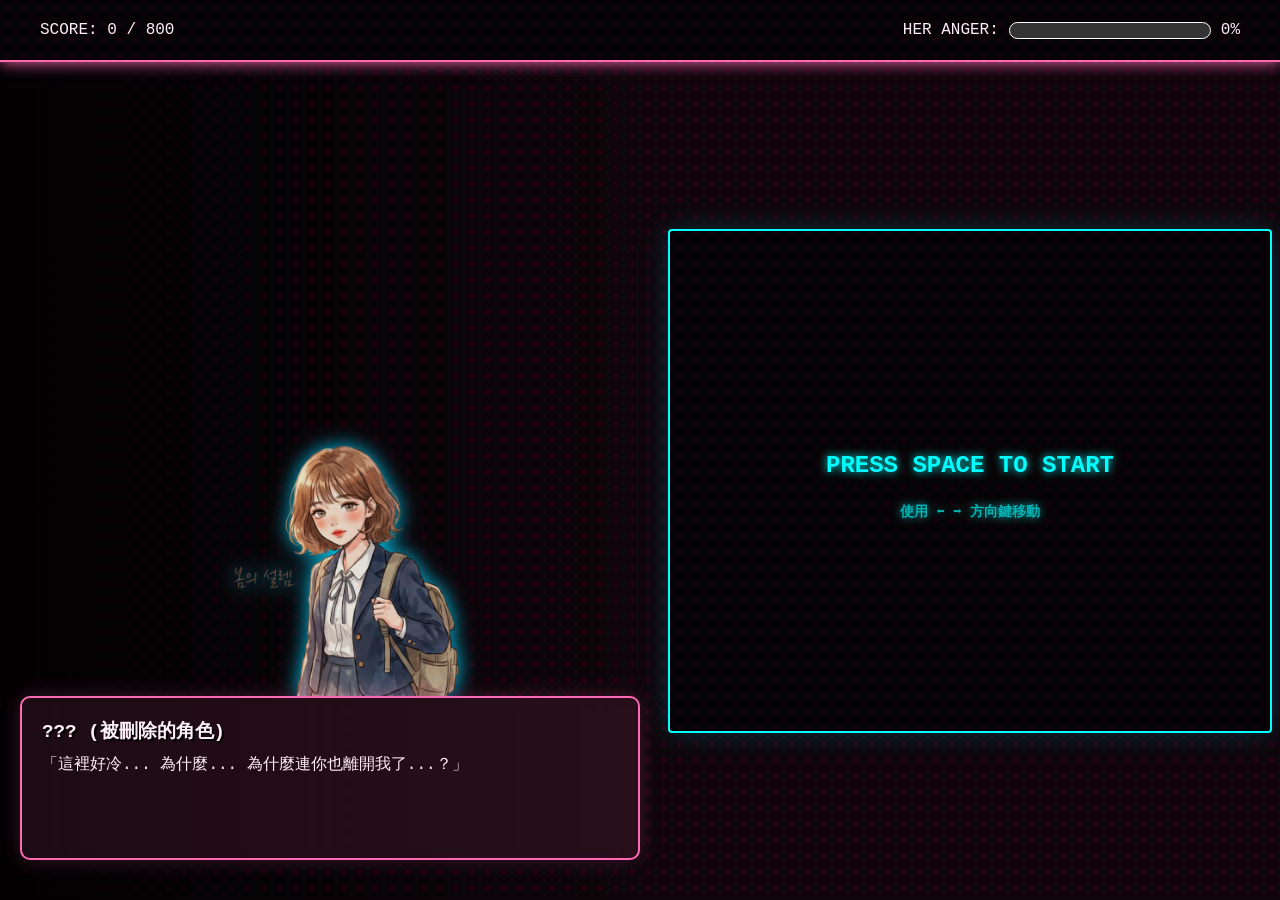
<file: level2.html>
<!DOCTYPE html>
<html lang="zh-TW">
<head>
    <meta charset="UTF-8">
    <meta name="viewport" content="width=device-width, initial-scale=1.0">
    <title>第二關 - 廢棄的戀愛守則</title>
    <link rel="stylesheet" href="level2.css">
</head>
<body data-theme="love-glitch">
    <div class="top-hud">
        <div class="score-box">
            <span>SCORE: </span><span id="score-display">0</span> / 800
        </div>
        <div class="anger-box">
            <span>HER ANGER: </span>
            <div class="anger-bar-bg">
                <div id="anger-bar" class="anger-bar-fill" style="width: 0%;"></div>
            </div>
            <span id="anger-text">0%</span>
        </div>
    </div>

    <div class="game-wrapper">
        <div class="visual-novel-panel">
            <div class="character-container">
                <img id="girl-img" 
                     src="k_ai.png" 
                     alt="被刪除的角色" 
                     class="character-img"
                     onclick="triggerHiddenBug()"
                     style="cursor: help;" 
                     title="???">
                
                <div id="glitch-overlay" class="glitch-effect"></div>
                <div id="heal-overlay" class="heal-effect"></div>
            </div>
            <div class="dialogue-box">
                <div class="speaker-name">??? (被刪除的角色)</div>
                <div id="dialogue-text" class="typewriter">
                    「這裡好冷... 為什麼... 為什麼連你也離開我了...？」
                </div>
            </div>
        </div>

        <div class="canvas-container">
            <canvas id="gameCanvas" width="600" height="500"></canvas>
            <div id="start-overlay" class="canvas-overlay">
                <p>PRESS SPACE TO START</p>
                <p style="font-size: 14px; opacity: 0.7;">使用 ⬅️ ➡️ 方向鍵移動</p>
            </div>
        </div>
    </div>

    <div id="card-modal" class="modal-overlay">
        <div class="card-container">
            <h2 class="card-title">回憶碎片解析中...</h2>
            <p style="color:#aaa; font-size:14px; margin-bottom:20px;">[ ⬅️ ➡️ 選擇 / SHIFT 確定 ]</p>
            <div class="cards-wrapper">
                <div id="btn-comfort" class="card card-comfort">
                    <div class="card-icon">🌸</div>
                    <h3>溫柔安撫</h3>
                    <p>「妳已經做得很好了...」</p>
                    <small>憤怒 -15</small>
                </div>
                <div id="btn-enrage" class="card card-enrage">
                    <div class="card-icon">🔥</div>
                    <h3>現實激怒</h3>
                    <p>「這就是妳被刪除的原因。」</p>
                    <small>憤怒 +25 / 分數 +50</small>
                </div>
            </div>
        </div>
    </div>

    <div id="warning-modal" class="modal-overlay" style="display:none;">
        <div class="result-box warning-style">
            <h1 class="warning-text">⚠️ SYSTEM WARNING ⚠️</h1>
            <p>監測到異常情緒波動！</p>
            <p>憤怒值已突破 40%，外觀發生變異。</p>
            <div class="patch-quote" style="display:block; margin-top: 15px; color: #00d4ff;">
                帕奇：「哇！她變樣子了！<br>如果不快點安撫她，遊戲真的會崩潰的！」
            </div>
            <p style="font-size: 0.9em; opacity: 0.8; margin-top:10px;">(提示：請尋找「溫柔安撫」選項降低數值)</p>
            <button class="main-btn" onclick="closeWarning()">SHIFT 收到，繼續執行</button>
        </div>
    </div>

    <div id="result-modal" class="modal-overlay" style="display:none;">
        <div class="result-box">
            <h1 id="result-title"></h1>
            <p id="result-msg"></p>
            <div id="patch-quote" class="patch-quote" style="display:none;">
                帕奇：「妳不需要男主角，妳需要的是系統優化。」
            </div>
            <button id="next-level-btn" class="main-btn" onclick="nextLevel()" style="display:none;">前往核心 >></button>
            <button id="retry-btn" class="main-btn retry" onclick="location.reload()" style="display:none;">重新讀檔</button>
        </div>
    </div>

    <div id="transition-overlay" class="modal-overlay" style="display:none; background: #000; z-index: 999;">
        
        <div id="scene-layer" class="scene-container" style="opacity: 0;">
            <div id="map-pile" class="map-pile"></div>
            <div id="falling-maps-container"></div>
            <div id="patch-actor" class="patch-actor">
                <div class="patch-body">👾</div> <div class="patch-name-tag">PATCH</div>
            </div>
        </div>

        <div class="console-wrapper">
            <div id="console-output"></div>
            <div class="loading-cursor">_</div>
        </div>
    </div>

    <script>
        // --- 變數設定 ---
        const canvas = document.getElementById("gameCanvas");
        const ctx = canvas.getContext("2d");
        
        let score = 0;
        let anger = 0;
        let isGameOver = false;
        let isPaused = true;
        let warningShown = false; 
        
        // Bug 觸發狀態鎖
        let isBugUsed = false;

        // 卡牌系統變數
        let isCardSelectionActive = false;
        let cardIndex = 0; // 0 = comfort, 1 = enrage

        // 射擊系統變數
        let bullets = [];
        let shootTimer = 0;
        const bulletSpeed = 5;

        // 打磚塊參數
        const ballRadius = 6;
        let x = canvas.width / 2;
        let y = canvas.height - 30;
        let dx = 3; 
        let dy = -3; 
        
        const paddleHeight = 10;
        const paddleWidth = 150;
        
        let paddleX = (canvas.width - paddleWidth) / 2;
        let rightPressed = false;
        let leftPressed = false;

        // 磚塊
        const brickRowCount = 6;
        const brickColumnCount = 8;
        const brickWidth = 60;
        const brickHeight = 20;
        const brickPadding = 10;
        const brickOffsetTop = 30;
        const brickOffsetLeft = 25;
        
        let bricks = [];
        function initBricks() {
            bricks = [];
            for(let c=0; c<brickColumnCount; c++) {
                bricks[c] = [];
                for(let r=0; r<brickRowCount; r++) {
                    bricks[c][r] = { x: 0, y: 0, status: 1 };
                }
            }
        }
        initBricks();

        // 掉落物
        let items = [];
        const itemRadius = 10;
        const itemSpeed = 2;

        // --- 監聽器 ---
        document.addEventListener("keydown", keyDownHandler, false);
        document.addEventListener("keyup", keyUpHandler, false);

        function keyDownHandler(e) {
            
            // 情況 1: 警告視窗開啟中 (優先權最高)
            if (warningShown && isPaused) {
                if (e.key === "Shift") {
                    closeWarning();
                }
                return; 
            }

            // 情況 2: 卡牌選擇模式 (只允許鍵盤操作)
            if (isCardSelectionActive) {
                if (e.key === "ArrowLeft" || e.key === "Left") {
                    cardIndex = 0; // 左
                    updateCardVisuals();
                } else if (e.key === "ArrowRight" || e.key === "Right") {
                    cardIndex = 1; // 右
                    updateCardVisuals();
                } else if (e.key === "Shift") { // Shift 鍵確認
                    const action = (cardIndex === 0) ? 'comfort' : 'enrage';
                    chooseAction(action);
                }
                return; 
            }

            // 情況 3: 開始畫面
            if (isPaused && !isGameOver && !isCardSelectionActive && !warningShown) {
                if (e.code === "Space" || e.key === " ") {
                    e.preventDefault(); 
                    startGame();
                }
            }

            // 情況 4: 遊戲中操控
            if (!isPaused) {
                if(e.key == "Right" || e.key == "ArrowRight") {
                    rightPressed = true;
                }
                else if(e.key == "Left" || e.key == "ArrowLeft") {
                    leftPressed = true;
                }
            }
        }
        
        function keyUpHandler(e) {
            if(e.key == "Right" || e.key == "ArrowRight") {
                rightPressed = false;
            }
            else if(e.key == "Left" || e.key == "ArrowLeft") {
                leftPressed = false;
            }
        }

        // --- 繪圖函數 ---
        function drawBall() {
            ctx.beginPath();
            ctx.arc(x, y, ballRadius, 0, Math.PI*2);
            ctx.fillStyle = "#ffeb3b"; 
            ctx.shadowBlur = 10;
            ctx.shadowColor = "#ffeb3b";
            ctx.fill();
            ctx.closePath();
            ctx.shadowBlur = 0;
        }

        function drawPaddle() {
            ctx.beginPath();
            ctx.rect(paddleX, canvas.height-paddleHeight, paddleWidth, paddleHeight);
            
            if (shootTimer > 0) {
                ctx.fillStyle = "#ff4444"; 
                ctx.shadowBlur = 15;
                ctx.shadowColor = "#ff4444";
            } else {
                ctx.fillStyle = "#00d4ff"; 
                ctx.shadowBlur = 0;
            }
            
            ctx.fill();
            ctx.closePath();
            ctx.shadowBlur = 0;
        }

        function drawBricks() {
            for(let c=0; c<brickColumnCount; c++) {
                for(let r=0; r<brickRowCount; r++) {
                    if(bricks[c][r].status == 1) {
                        const brickX = (c*(brickWidth+brickPadding)) + brickOffsetLeft;
                        const brickY = (r*(brickHeight+brickPadding)) + brickOffsetTop;
                        bricks[c][r].x = brickX;
                        bricks[c][r].y = brickY;
                        
                        ctx.beginPath();
                        ctx.rect(brickX, brickY, brickWidth, brickHeight);
                        ctx.fillStyle = `rgba(255, ${100 + r*20}, ${150 + c*10}, 0.8)`;
                        ctx.fill();
                        ctx.closePath();
                    }
                }
            }
        }

        function drawItems() {
            for(let i=0; i<items.length; i++) {
                if(items[i].active) {
                    ctx.beginPath();
                    ctx.font = "20px Arial";
                    if (items[i].type === 'drug') {
                        ctx.fillText("💊", items[i].x - 10, items[i].y + 5); 
                    } else {
                        ctx.fillText("💌", items[i].x - 10, items[i].y + 5); 
                    }
                    ctx.closePath();
                }
            }
        }

        function drawBullets() {
            ctx.fillStyle = "#ffff00";
            for(let i=0; i<bullets.length; i++) {
                ctx.beginPath();
                ctx.rect(bullets[i].x, bullets[i].y, 4, 10);
                ctx.fill();
                ctx.closePath();
            }
        }

        // --- 邏輯運算 ---
        function collisionDetection() {
            for(let c=0; c<brickColumnCount; c++) {
                for(let r=0; r<brickRowCount; r++) {
                    let b = bricks[c][r];
                    if(b.status == 1) {
                        if(x > b.x && x < b.x+brickWidth && y > b.y && y < b.y+brickHeight) {
                            dy = -dy;
                            b.status = 0;
                            updateScore(10);
                            
                            if(Math.random() < 0.25) { 
                                spawnItem(b.x + brickWidth/2, b.y + brickHeight/2);
                            }
                            checkLevelClear();
                        }
                    }
                }
            }
        }
        
        function checkLevelClear() {
            let remainingBricks = 0;
            for(let c=0; c<brickColumnCount; c++) {
                for(let r=0; r<brickRowCount; r++) {
                    if(bricks[c][r].status == 1) remainingBricks++;
                }
            }

            if(remainingBricks <= 5) {
                initBricks();
                if (Math.abs(dy) < 6) {
                    dx = dx * 1.05; 
                    dy = dy * 1.05;
                }
                updateDialogue("數據正在重組... 磚塊再生中...", true);
            }
        }

        function spawnItem(bx, by) {
            const itemType = Math.random() < 0.3 ? 'drug' : 'heart';
            items.push({ x: bx, y: by, active: true, type: itemType });
        }

        function updateItems() {
            for(let i=0; i<items.length; i++) {
                if(items[i].active) {
                    items[i].y += itemSpeed;
                    
                    if(items[i].y + itemRadius > canvas.height - paddleHeight &&
                       items[i].x > paddleX && items[i].x < paddleX + paddleWidth) {
                        
                        items[i].active = false;

                        if (items[i].type === 'drug') {
                            // ★ 修改點：子彈時間改為 6 秒
                            // 假設 60 FPS，6秒 = 360 frames
                            shootTimer = 360; 
                            updateDialogue("獲得 [系統漏洞補丁]！攻擊模組加載中！(持續6秒)", true);
                        } else {
                            triggerCardEvent(); 
                        }
                    }
                    
                    if(items[i].y > canvas.height) {
                        items[i].active = false;
                    }
                }
            }
            items = items.filter(item => item.active);
        }

        function updateBullets() {
            if (shootTimer > 0) {
                shootTimer--;
                if (shootTimer % 20 === 0) {
                    bullets.push({ x: paddleX + paddleWidth / 2 - 2, y: canvas.height - paddleHeight });
                }
            }

            for (let i = 0; i < bullets.length; i++) {
                bullets[i].y -= bulletSpeed;
                
                let hit = false;
                for(let c=0; c<brickColumnCount; c++) {
                    for(let r=0; r<brickRowCount; r++) {
                        let b = bricks[c][r];
                        if(b.status == 1) {
                            if(bullets[i].x > b.x && bullets[i].x < b.x + brickWidth &&
                               bullets[i].y > b.y && bullets[i].y < b.y + brickHeight) {
                                
                                b.status = 0; 
                                updateScore(10); 
                                hit = true;
                                
                                if(Math.random() < 0.1) { 
                                    spawnItem(b.x + brickWidth/2, b.y + brickHeight/2);
                                }
                                checkLevelClear();
                                break; 
                            }
                        }
                    }
                    if(hit) break;
                }
                
                if (hit || bullets[i].y < 0) {
                    bullets[i].y = -999;
                }
            }
            
            bullets = bullets.filter(b => b.y > -100);
        }

        function updateScore(points) {
            score += points;
            document.getElementById('score-display').innerText = score;
            checkWinCondition();
        }

        function updateAnger(amount) {
            anger += amount;
            if (anger < 0) anger = 0;
            if (anger > 100) anger = 100;
            
            const bar = document.getElementById('anger-bar');
            bar.style.width = anger + "%";
            document.getElementById('anger-text').innerText = anger + "%";
            
            updateGirlVisuals();
            
            if (anger >= 40 && !warningShown) {
                showWarning();
            }
            if (anger < 30) {
                warningShown = false;
            }

            if (anger >= 100) {
                gameOver("失敗", "她徹底崩潰了，世界被怨念吞噬。");
            }
            
            checkWinCondition();
        }

        // --- 暫停與警告系統 ---
        function showWarning() {
            isPaused = true;
            warningShown = true;
            document.getElementById('warning-modal').style.display = 'flex';
        }

        function closeWarning() {
            document.getElementById('warning-modal').style.display = 'none';
            isPaused = false;
            if (!isGameOver) {
                draw();
            }
        }

        function checkWinCondition() {
            // ★ 修改點：通關分數改為 800
            if (score >= 800 && anger < 100) {
                gameWin();
            }
        }

        // --- 視覺與對話邏輯 ---
        function updateGirlVisuals() {
            const charImg = document.getElementById('girl-img');
            const glitchOverlay = document.getElementById('glitch-overlay');
            const body = document.body;
            
            const normalSrc = "k_ai.png";
            const angrySrc = "k_ai_anger.png";

            if (anger >= 40) {
                if (!charImg.src.includes("ERROR")) { 
                    charImg.src = angrySrc;
                }
                charImg.classList.add('angry-mode');
                glitchOverlay.style.display = "block";
                body.style.background = "#2a0000"; 
            } else {
                if (!charImg.src.includes("Sad")) {
                      charImg.src = normalSrc;
                }
                charImg.classList.remove('angry-mode');
                glitchOverlay.style.display = "none";
                body.style.background = "#0f050a"; 
            }
        }

        function updateDialogue(text, isSystem = false) {
            const box = document.getElementById('dialogue-text');
            const name = document.querySelector('.speaker-name');
            
            if(isSystem) {
                name.innerText = "帕奇 (SYSTEM)";
                name.style.color = "#00d4ff";
            } else {
                name.innerText = "??? (被刪除的角色)";
                name.style.color = "#ff69b4";
            }
            
            box.innerText = text;
            box.classList.remove('typewriter');
            void box.offsetWidth; 
            box.classList.add('typewriter');
        }

        // --- 卡牌事件系統 ---
        function triggerCardEvent() {
            isPaused = true;
            isCardSelectionActive = true;
            
            // 重置為預設選擇 (左邊)
            cardIndex = 0;
            updateCardVisuals(); 
            
            document.getElementById('card-modal').style.display = 'flex';
        }

        // 更新卡牌視覺 (Highlight 選中項)
        function updateCardVisuals() {
            const leftCard = document.getElementById('btn-comfort');
            const rightCard = document.getElementById('btn-enrage');
            
            // 先移除所有選中效果
            leftCard.classList.remove('selected');
            rightCard.classList.remove('selected');
            
            // 根據 index 添加選中效果
            if (cardIndex === 0) {
                leftCard.classList.add('selected');
            } else {
                rightCard.classList.add('selected');
            }
        }

        function chooseAction(type) {
            document.getElementById('card-modal').style.display = 'none';
            isPaused = false;
            isCardSelectionActive = false; // 解除卡牌模式
            
            const sadTalks = [
                "我的程式碼... 真的很醜嗎？",
                "我只是想要一個 Happy Ending...",
                "如果是你... 會喜歡我嗎？"
            ];
            const angryTalks = [
                "都怪開發者！都怪那個女人！",
                "刪除... 全部刪除...",
                "為什麼我不能當主角！"
            ];

            if (type === 'comfort') {
                updateAnger(-15);
                const reply = sadTalks[Math.floor(Math.random() * sadTalks.length)];
                updateDialogue(reply);
            } else if (type === 'enrage') {
                updateAnger(20); 
                updateScore(50); 
                const reply = angryTalks[Math.floor(Math.random() * angryTalks.length)];
                updateDialogue(reply);
            }

            draw();
        }

        // --- 遊戲主循環 ---
        function draw() {
            if (isPaused || isGameOver) {
                return;
            }

            ctx.clearRect(0, 0, canvas.width, canvas.height);
            drawBricks();
            drawItems();   
            drawBullets(); 
            drawBall();
            drawPaddle();
            
            collisionDetection();
            updateItems();   
            updateBullets(); 

            // 物理邏輯
            if(x + dx > canvas.width-ballRadius || x + dx < ballRadius) {
                dx = -dx;
            }
            if(y + dy < ballRadius) {
                dy = -dy;
            } else if(y + dy > canvas.height-ballRadius) {
                if(x > paddleX && x < paddleX + paddleWidth) {
                    let collidePoint = x - (paddleX + paddleWidth/2);
                    collidePoint = collidePoint / (paddleWidth/2);
                    
                    dx = collidePoint * 5; 
                    dy = -dy;
                }
                else {
                    updateDialogue("連球都接不住... 就像我抓不住愛情一樣。", false);
                    updateAnger(5); 
                    
                    x = canvas.width/2;
                    y = canvas.height-30;
                    dx = 3;
                    dy = -3;
                    paddleX = (canvas.width-paddleWidth)/2;
                }
            }

            x += dx;
            y += dy;

            if(rightPressed && paddleX < canvas.width-paddleWidth) {
                paddleX += 7;
            }
            else if(leftPressed && paddleX > 0) {
                paddleX -= 7;
            }

            requestAnimationFrame(draw);
        }

        // --- 遊戲流程 ---
        function startGame() {
            if(isPaused) {
                isPaused = false;
                document.getElementById('start-overlay').style.display = 'none';
                draw();
            }
        }

        function gameOver(title, msg) {
            isGameOver = true;
            document.getElementById('result-modal').style.display = 'flex';
            document.getElementById('result-title').innerText = title;
            document.getElementById('result-title').style.color = "red";
            document.getElementById('result-msg').innerText = msg;
            document.getElementById('retry-btn').style.display = 'block';
        }

        function gameWin() {
            if(isGameOver) return; 
            isGameOver = true;
            
            updateDialogue("...... 咦？憤怒... 消失了？");
            
            setTimeout(() => {
                document.getElementById('result-modal').style.display = 'flex';
                document.getElementById('result-title').innerText = "CHAPTER CLEAR";
                document.getElementById('result-title').style.color = "#00ff9d";
                document.getElementById('result-msg').innerText = "數據重組成功。記憶體釋放完畢。";
                
                const quote = document.getElementById('patch-quote');
                quote.style.display = 'block';
                
                document.getElementById('next-level-btn').style.display = 'block';
            }, 4000);
        }

        // --- Bug 觸發邏輯 ---
        function triggerHiddenBug() {
            if (isGameOver || isBugUsed) return;
            isBugUsed = true;

            const healOverlay = document.getElementById('heal-overlay');
            const girlImg = document.getElementById('girl-img');
            
            healOverlay.classList.add('heal-anim');
            girlImg.classList.add('purified');
            
            setTimeout(() => {
                girlImg.classList.remove('purified');
                updateGirlVisuals(); 
            }, 1000);

            const angerToClear = anger;
            updateAnger(-angerToClear);
            updateScore(500);

            showFloatingText("+500 SCORE", canvas.width / 2 + 100, canvas.height / 2);
            showFloatingText("ANGER CLEARED!", canvas.width / 2 + 100, canvas.height / 2 + 50);

            isPaused = true; 
            updateDialogue("帕奇：『天啊！你做了什麼？這...這是傳說中的「摸頭殺」協議？！\n竟然直接繞過了憤怒運算機制！』", true);

            setTimeout(() => {
                isPaused = false;
                draw();
            }, 3000);
        }

        function showFloatingText(text, x, y) {
            const el = document.createElement('div');
            el.className = 'floating-score';
            el.innerText = text;
            el.style.left = x + 'px'; 
            el.style.top = y + 'px';
            
            document.querySelector('.visual-novel-panel').appendChild(el); 
            setTimeout(() => el.remove(), 2000);
        }

        // --- ★ 修改：過場劇情邏輯 (含動畫觸發) ---
        function nextLevel() {
            // 1. 隱藏結算視窗
            document.getElementById('result-modal').style.display = 'none';
            
            // 2. 顯示過場遮罩
            const overlay = document.getElementById('transition-overlay');
            const output = document.getElementById('console-output');
            const sceneLayer = document.getElementById('scene-layer');
            
            overlay.style.display = 'flex';

            // 3. 劇情腳本 (新增 action 欄位)
            const script = [
                { text: "⚠ SYSTEM ALERT: 偵測到異常核心訪問權限...", type: "msg-system", delay: 1000 },
                { text: "造物主：『哼... 一隻不知名的小蟲子，竟敢隨意竄改我的戀愛參數？』", type: "msg-creator", delay: 2000 },
                { text: "造物主：『既然你想前進，那我就把這些垃圾都送給你吧。』", type: "msg-creator", delay: 1000 },
                { text: ">> 執行指令: DUMP_TRASH_BIN.exe --force", type: "msg-cmd", delay: 500 },
                
                // ★ 觸發地圖下落動畫
                { text: ">> 正在傾倒 [廢棄地圖數據] ... 100%", type: "msg-cmd", delay: 2500, action: "dropMaps" },
                
                // ★ 觸發帕奇進場動畫
                { text: "帕奇：『哇！等等！前面怎麼突然堆滿了東西？』", type: "msg-patch", delay: 2500, action: "patchEnter" },
                
                { text: "帕奇：『這些是... 載入失敗的地圖？路被堵死了！』", type: "msg-patch", delay: 2000 },
                { text: "帕奇：『看來只能動手清理掉這些廢棄代碼，才能繼續前進了...』", type: "msg-patch", delay: 3000 },
                { text: ">> SYSTEM: 初始化 Level 3...", type: "msg-system", delay: 1000 }
            ];

            let step = 0;

            function playScript() {
                if (step < script.length) {
                    const lineData = script[step];
                    
                    // 執行特殊動作
                    if (lineData.action === "dropMaps") {
                        startMapRain();
                    } else if (lineData.action === "patchEnter") {
                        startPatchWalk();
                    }

                    // 創建文字行
                    const p = document.createElement('div');
                    p.classList.add('console-line', lineData.type);
                    p.innerText = lineData.text;
                    output.appendChild(p);
                    
                    // 滾動到底部
                    // window.scrollTo(0, document.body.scrollHeight); // 如果是 whole body scroll
                    // 建議讓 console-wrapper 內部滾動較佳，這裡保持原樣簡單處理
                    
                    step++;
                    setTimeout(playScript, lineData.delay);
                } else {
                    // 4. 腳本結束，跳轉
                    setTimeout(() => {
                        window.location.href = "level3.html"; 
                    }, 1000);
                }
            }

            // --- 動畫輔助函數 ---
            function startMapRain() {
                // 顯示場景層
                sceneLayer.style.opacity = "1";
                
                // 顯示右下角堆積物
                document.getElementById('map-pile').classList.add('visible');

                // 產生下落的地圖雨 (持續產生 25 個)
                let count = 0;
                const rainInterval = setInterval(() => {
                    createFallingMap();
                    count++;
                    if (count > 25) clearInterval(rainInterval);
                }, 100);
            }

            function createFallingMap() {
                const container = document.getElementById('falling-maps-container');
                const map = document.createElement('div');
                map.classList.add('falling-map');
                map.innerText = ['🗺️', '📄', '🚫'][Math.floor(Math.random()*3)];
                
                // ★ 修改這裡：調整下落範圍以對齊新的垃圾堆位置
                // 60%~100%
                const randomLeft = 60 + Math.random() * 40; 
                
                map.style.left = randomLeft + '%';
                map.style.animationDuration = (1 + Math.random()) + 's'; 
                
                container.appendChild(map);
                
                // 動畫結束後移除 DOM
                setTimeout(() => map.remove(), 2000);
            }

            function startPatchWalk() {
                const patch = document.getElementById('patch-actor');
                patch.classList.add('walk-in');
            }

            // 開始播放
            playScript();
        }
    </script>
</body>
</html>
</file>
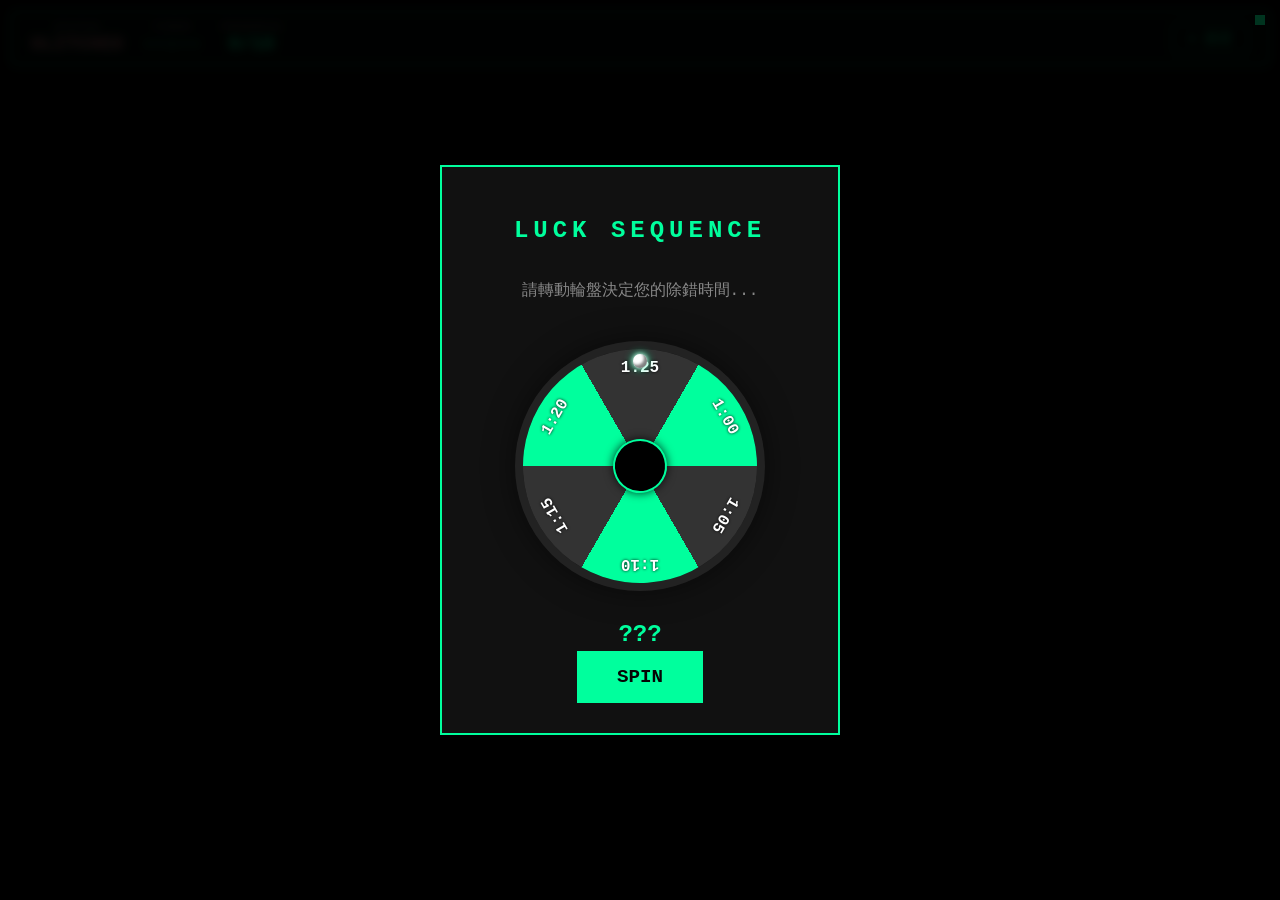
<file: level3.html>
<!DOCTYPE html>
<html lang="zh-TW">
<head>
    <meta charset="UTF-8">
    <meta name="viewport" content="width=device-width, initial-scale=1.0, maximum-scale=1.0, user-scalable=no">
    <title>第三關 - 無限的 Load 迴圈</title>
    <link rel="stylesheet" href="level3.css">
</head>
<body data-theme="data">
    <div class="glitch-bg"></div>
    <div class="scanline"></div>

    <div class="cheat-pixel" onclick="triggerCheat()" title="Error 0xGC"></div>

    <div class="game-wrapper">
        <div class="hud">
            <div class="info-group">
                <div class="info-box">
                    <span class="label">STATUS</span>
                    <span class="value blink">GLITCHED</span>
                </div>
                <div class="info-box">
                    <span class="label">TIMER</span>
                    <span class="value" id="timer">--:--</span>
                </div>
                <div class="info-box">
                    <span class="label">PROGRESS</span>
                    <span class="value"><span id="match-count">0</span>/10</span>
                </div>
            </div>
            <button class="btn-style" onclick="toggleSettings()">⚙️ 設定</button>
        </div>

        <div class="grid-container" id="game-grid">
            </div>
    </div>

    <div id="roulette-modal" class="modal" style="z-index: 200;">
        <div class="modal-content roulette-content">
            <h2 class="glitch-title" style="font-size: 1.5rem;">LUCK SEQUENCE</h2>
            <p style="margin-bottom: 20px; color: #888;">請轉動輪盤決定您的除錯時間...</p>
            
            <div class="roulette-container">
                <div class="wheel" id="wheel">
                    <div class="wheel-label" style="--i:0;"><span>1:00</span></div>
                    <div class="wheel-label" style="--i:1;"><span>1:05</span></div>
                    <div class="wheel-label" style="--i:2;"><span>1:10</span></div>
                    <div class="wheel-label" style="--i:3;"><span>1:15</span></div>
                    <div class="wheel-label" style="--i:4;"><span>1:20</span></div>
                    <div class="wheel-label" style="--i:5;"><span>1:25</span></div>
                </div>
                <div class="ball-container" id="ball-container">
                    <div class="ball"></div>
                </div>
            </div>

            <div id="roulette-result" class="roulette-result-text">???</div>
            <button id="spin-btn" class="action-btn" onclick="spinWheel()">SPIN</button>
        </div>
    </div>

    <div id="intro-modal" class="modal hidden">
        <div class="modal-content">
            <h1 class="glitch-title">LEVEL 3</h1>
            <p class="story-text">
                <span class="char-name">帕奇：</span>「這些...都是被丟棄的數據？」<br>
                眼前堆滿了載入失敗的地圖碎片，擋住了去路。造物主的防火牆將廢棄檔案堆砌成了一道牆。
            </p>
            <div class="mission-box">
                <p><strong>[ SYSTEM ALERT ]</strong></p>
                <p>目標：解除 5x4 廢棄數據矩陣</p>
                <p>限制：<span id="intro-time-limit" style="color: var(--accent-color); font-size: 1.2em;">3 分鐘</span></p>
            </div>
            <button id="start-btn" class="action-btn">開始除錯</button>
        </div>
    </div>

    <div id="result-modal" class="modal hidden">
        <div class="modal-content">
            <h2 id="result-title" class="glitch-title"></h2>
            <p id="result-message" class="story-text" style="text-align: center;"></p>
            <button id="next-action-btn" class="action-btn">下一步</button>
        </div>
    </div>

    <div id="settings-ui" class="modal hidden" onclick="if(event.target === this) toggleSettings()">
        <div class="modal-content" style="max-width: 400px;">
            <h3 style="color: var(--accent-color); margin-top: 0;">顯示風格設定</h3>
            <div class="settings-btn-group">
                <button class="btn-style" style="justify-content: center;" onclick="setTheme('data')">📟 數據風</button>
                <button class="btn-style" style="justify-content: center;" onclick="setTheme('light')">✨ 明亮風</button>
                <button class="btn-style" style="justify-content: center;" onclick="setTheme('dark')">💀 黑暗風</button>
            </div>
            <button class="btn-style" style="border-color:var(--error-color); color:var(--error-color); width: 100%; justify-content: center; margin-top:20px;" onclick="toggleSettings()">關閉</button>
        </div>
    </div>

    <div id="story-ui" onclick="closeStoryAndWin()">
        <div class="story-box-wide">
            <div class="story-visual">
                <div class="story-avatar">👾</div>
                <div class="scanline" style="height: 2px; opacity: 0.5;"></div>
            </div>
            <div class="story-content">
                <div class="story-header">⚠ SYSTEM OVERRIDE ⚠</div>
                <div class="story-body" id="story-text-content"></div>
                <p class="story-hint">[ 點擊任意處執行指令 ]</p>
            </div>
        </div>
    </div>

    <div id="transition-layer" class="modal hidden" style="background: transparent; z-index: 9999; pointer-events: none;">
        
        <div id="crash-screen" class="crash-container" style="opacity: 0;">
            <div class="crash-content-left">
                <div class="crash-face">:(</div>
                <div class="crash-text">
                    Your PC ran into a problem and needs to restart.
                    <br><br>
                    <span style="color: #fff; opacity: 0.5; font-size: 0.8em;">STOP CODE: CRITICAL_PROCESS_DIED</span>
                </div>
            </div>
            <div style="flex: 1;"></div> 
        </div>

        <div id="desktop-layer">
            <div class="desktop-icons-container">
                <div class="desktop-icon icon-trash">
                    <img src="recycle.png" alt="Recycle Bin">
                    <span class="icon-label">Recycle Bin</span>
                </div>
                <div class="desktop-icon">
                    👾
                    <span class="icon-label">Patch.exe</span>
                </div>
                <div class="desktop-icon">
                    📁
                    <span class="icon-label">My Data</span>
                </div>
                <div class="desktop-icon">
                    🌐
                    <span class="icon-label">Internet</span>
                </div>
            </div>

            <div id="patch-actor-desktop">👾</div>
            <div id="hand-actor">
                <img src="hand.png" alt="Hand" class="realistic-hand-img" onerror="this.src='https://png.pngtree.com/png-clipart/20230427/original/pngtree-hand-top-view-png-image_9114137.png'">
            </div>
        </div>

        <div id="dialogue-container" class="console-wrapper transition-mode hidden">
            <div id="console-output"></div>
        </div>
    </div>

<script>
    // --- 遊戲變數 ---
    let totalTime = 60; 
    let currentTime = totalTime;
    let timerInterval;
    let isGameActive = false;
    let isPaused = false;
    let lockBoard = false;
    
    const cardIcons = [
        '🗺️', '🗺️', '🌋', '🌋', '🏝️', '🏝️', '🏰', '🏰', 
        '🌌', '🌌', '🚧', '🚧', '💾', '💾', '🚫', '🚫', 
        '⚙️', '⚙️', '👾', '👾'
    ];

    let cards = [];
    let matchedPairs = 0;
    const totalPairs = 10;

    // DOM 元素
    const grid = document.getElementById('game-grid');
    const timerDisplay = document.getElementById('timer');
    const matchDisplay = document.getElementById('match-count');
    const introModal = document.getElementById('intro-modal');
    const resultModal = document.getElementById('result-modal');
    const startBtn = document.getElementById('start-btn');
    const nextActionBtn = document.getElementById('next-action-btn');
    const storyUi = document.getElementById('story-ui');
    const storyText = document.getElementById('story-text-content');
    const settingsModal = document.getElementById('settings-ui');
    
    // 輪盤 DOM
    const rouletteModal = document.getElementById('roulette-modal');
    const wheel = document.getElementById('wheel');
    const ballContainer = document.getElementById('ball-container');
    const rouletteResult = document.getElementById('roulette-result');
    const introTimeLimitText = document.getElementById('intro-time-limit');

    // --- 初始化 ---
    window.onload = function() {
        const savedTheme = localStorage.getItem('glitchGameTheme');
        if (savedTheme) document.body.setAttribute('data-theme', savedTheme);
        
        // 初始顯示輪盤
        rouletteModal.style.display = 'flex';
        introModal.classList.add('hidden'); 
    };

    // --- 輪盤邏輯 ---
    const rouletteOptions = [
        { label: "1:00", seconds: 60,  centerAngle: 30 },
        { label: "1:05", seconds: 65,  centerAngle: 90 },
        { label: "1:10", seconds: 70,  centerAngle: 150 },
        { label: "1:15", seconds: 75,  centerAngle: 210 },
        { label: "1:20", seconds: 80,  centerAngle: 270 },
        { label: "1:25", seconds: 85,  centerAngle: 330 }
    ];

    let isSpinning = false;

    function spinWheel() {
        if (isSpinning) return;
        isSpinning = true;
        document.getElementById('spin-btn').disabled = true;
        rouletteResult.innerText = "ROLLING...";

        const randomIndex = Math.floor(Math.random() * rouletteOptions.length);
        const selected = rouletteOptions[randomIndex];
        
        const wheelSpins = 4 + Math.floor(Math.random() * 3);
        const wheelRandomStop = Math.floor(Math.random() * 360); 
        const wheelFinalDeg = (wheelSpins * 360) + wheelRandomStop;

        const extraBallSpins = 10; 
        const targetBallPos = wheelFinalDeg + selected.centerAngle - (extraBallSpins * 360);
        
        wheel.style.transition = "transform 4s cubic-bezier(0.1, 0, 0.2, 1)";
        wheel.style.transform = `rotate(${wheelFinalDeg}deg)`;

        ballContainer.style.transition = "transform 4s cubic-bezier(0.2, 0, 0.1, 1)";
        ballContainer.style.transform = `rotate(${targetBallPos}deg)`;

        setTimeout(() => {
            isSpinning = false;
            rouletteResult.innerText = `TIME SET: ${selected.label}`;
            rouletteResult.classList.add('blink'); 

            totalTime = selected.seconds;
            currentTime = totalTime;
            introTimeLimitText.innerText = `${selected.label} (${selected.seconds}秒)`;

            setTimeout(() => {
                rouletteModal.style.display = 'none';
                introModal.classList.remove('hidden');
                introModal.style.display = 'flex';
            }, 2000);
        }, 4200); 
    }

    // --- 遊戲邏輯 ---
    startBtn.addEventListener('click', () => {
        introModal.style.display = 'none';
        initGame();
    });

    function initGame() {
        cards = shuffle([...cardIcons]);
        grid.innerHTML = '';
        matchedPairs = 0;
        matchDisplay.innerText = 0;
        lockBoard = false;
        currentTime = totalTime; 
        isPaused = false;
        updateTimerDisplay();

        cards.forEach((icon, index) => {
            const card = document.createElement('div');
            card.classList.add('card');
            card.dataset.value = icon;
            card.id = `card-${index}`;

            const front = document.createElement('div');
            front.classList.add('card-face', 'card-front');
            front.innerHTML = '<div class="loader"></div>'; 

            const back = document.createElement('div');
            back.classList.add('card-face', 'card-back');
            back.innerText = icon;

            card.appendChild(front);
            card.appendChild(back);
            card.addEventListener('click', flipCard);
            grid.appendChild(card);
        });

        isGameActive = true;
        startTimer();
    }

    function shuffle(array) {
        for (let i = array.length - 1; i > 0; i--) {
            const j = Math.floor(Math.random() * (i + 1));
            [array[i], array[j]] = [array[j], array[i]];
        }
        return array;
    }

    function startTimer() {
        clearInterval(timerInterval);
        timerInterval = setInterval(() => {
            if (!isGameActive || isPaused) return;
            currentTime--;
            updateTimerDisplay();
            if (currentTime <= 0) endGame(false); 
        }, 1000);
    }

    function updateTimerDisplay() {
        if (currentTime < 0) currentTime = 0;
        const m = Math.floor(currentTime / 60);
        const s = currentTime % 60;
        if (isPaused) {
            timerDisplay.innerText = "PAUSED";
            timerDisplay.style.color = "var(--error-color)";
        } else {
            timerDisplay.innerText = `${String(m).padStart(2, '0')}:${String(s).padStart(2, '0')}`;
            timerDisplay.style.color = "var(--accent-color)";
        }
    }

    function flipCard() {
        if (!isGameActive || isPaused || lockBoard) return;
        if (this.classList.contains('matched') || this.classList.contains('flipped')) return;
        
        const currentFlipped = document.querySelectorAll('.card.flipped:not(.matched)');
        if (currentFlipped.length >= 2) return;

        this.classList.add('flipped');

        if (currentFlipped.length === 1) {
            checkForMatch(this, currentFlipped[0]);
        }
    }

    function checkForMatch(card1, card2) {
        lockBoard = true; 
        if (card1.dataset.value === card2.dataset.value) {
            setTimeout(() => {
                card1.classList.add('matched');
                card2.classList.add('matched');
                matchedPairs++;
                matchDisplay.innerText = matchedPairs;
                lockBoard = false;
                if (matchedPairs === totalPairs) setTimeout(() => endGame(true), 500);
            }, 400);
        } else {
            setTimeout(() => {
                card1.classList.remove('flipped');
                card2.classList.remove('flipped');
                lockBoard = false;
            }, 400);
        }
    }

    function endGame(victory) {
        isGameActive = false;
        clearInterval(timerInterval);
        resultModal.classList.remove('hidden');
        resultModal.style.display = 'flex';

        const title = document.getElementById('result-title');
        const msg = document.getElementById('result-message');
        const btn = document.getElementById('next-action-btn');

        if (victory) {
            title.innerText = "LOADING COMPLETE";
            title.style.color = "var(--accent-color)";
            msg.innerText = "廢棄數據清除完畢，通道已開啟...";
            btn.innerText = "突破邊界"; 
            
            btn.onclick = () => {
                playTransition();
            };
        } else {
            title.innerText = "CONNECTION LOST";
            title.style.color = "var(--error-color)";
            msg.innerText = "時間耗盡，數據同步失敗！";
            btn.innerText = "重新連線 (Restart)";
            btn.onclick = () => {
                resultModal.style.display = 'none';
                resultModal.classList.add('hidden');
                initGame();
            };
        }
    }

    function toggleSettings() {
        const isHidden = settingsModal.classList.contains('hidden');
        if (isHidden) {
            settingsModal.classList.remove('hidden');
            settingsModal.style.display = 'flex';
            if (isGameActive && matchedPairs < totalPairs && currentTime > 0) {
                isPaused = true;
                updateTimerDisplay();
            }
        } else {
            settingsModal.classList.add('hidden');
            settingsModal.style.display = 'none';
            if (isPaused) {
                isPaused = false;
                updateTimerDisplay();
            }
        }
    }

    function setTheme(theme) {
        document.body.setAttribute('data-theme', theme);
        localStorage.setItem('glitchGameTheme', theme);
    }

    // --- ★★★ 修正點：作弊邏輯 ★★★ ---
    let cheatTriggered = false;
    function triggerCheat() {
        if (cheatTriggered) return; 
        
        // 修正：如果遊戲還沒開始 (卡牌數為0)，強制初始化遊戲以便作弊
        if (!isGameActive || cards.length === 0) {
            document.getElementById('roulette-modal').style.display = 'none';
            document.getElementById('intro-modal').style.display = 'none';
            document.getElementById('intro-modal').classList.add('hidden');
            initGame();
        }
        
        cheatTriggered = true;
        isPaused = true; // 暫停計時
        updateTimerDisplay();
        
        // 顯示劇情
        storyUi.style.display = 'flex';
        storyUi.classList.remove('hidden');
        
        const text = `<span style="color:#ff00ff">帕奇：</span>「等等...這個亂碼看起來像是一個指令？」<br><br>
                      <span style="color:var(--accent-color)">系統提示：</span> 發現隱藏的開發者後門。<br>
                      指令：<b>GarbageCollection.exe --force</b><br><br>
                      <span style="color:#ff00ff">帕奇：</span>「原來這些廢棄地圖是可以一鍵清除的？造物主真是太懶了...執行！」`;
        storyText.innerHTML = text;
    }

    function closeStoryAndWin() {
        storyUi.style.display = 'none';
        isPaused = false; 
        activateAutoClear();
    }

    function activateAutoClear() {
        lockBoard = true;
        document.body.style.animation = "shake 0.5s";
        const allCards = document.querySelectorAll('.card');
        
        // 快速翻開所有卡牌
        allCards.forEach((card, index) => {
            if (card.classList.contains('matched')) return;
            setTimeout(() => {
                card.classList.add('flipped');
                setTimeout(() => {
                    card.classList.add('matched');
                    matchedPairs++; 
                    let displayCount = Math.min(Math.floor((index+1)/2) + matchedPairs, 10);
                    matchDisplay.innerText = Math.min(matchedPairs, 10);
                }, 300);
            }, index * 100); 
        });

        // 確保在動畫結束後觸發勝利
        const totalAnimationTime = allCards.length * 100 + 800;
        setTimeout(() => {
            matchedPairs = totalPairs; 
            endGame(true);
            cheatTriggered = false; 
        }, totalAnimationTime);
    }

    // --- ★★★ 修正版：過場動畫函數 (確保ID唯一) ★★★ ---
    function playTransition() {
        resultModal.classList.add('hidden');
        resultModal.style.display = 'none';

        const layer = document.getElementById('transition-layer');
        if (layer) {
            layer.classList.remove('hidden');
            layer.style.display = 'block';
            layer.style.pointerEvents = 'auto'; 
        }

        const crashScreen = document.getElementById('crash-screen');
        const desktopLayer = document.getElementById('desktop-layer');
        const dialogueBox = document.getElementById('dialogue-container');
        const output = document.getElementById('console-output');
        const patchActor = document.getElementById('patch-actor-desktop');
        const handActor = document.getElementById('hand-actor');

        crashScreen.style.opacity = 0;
        crashScreen.classList.remove('shattering');
        desktopLayer.classList.remove('visible');
        
        dialogueBox.classList.remove('hidden');
        output.innerHTML = '';
        patchActor.className = ''; 
        handActor.className = ''; 

        setTimeout(() => {
            crashScreen.style.opacity = 1;
        }, 500);

        const script = [
            { text: "SYSTEM: 致命錯誤。應用程式已停止回應。", type: "msg-system", delay: 2500, action: "shatter" },
            { text: "帕奇：『咦？畫面怎麼黑掉了？我們不是過關了嗎？』", type: "msg-patch", delay: 2500, action: "patchFadeIn" },
            { text: "帕奇：『這裡好安靜... 那些發光的方塊是... 應用程式圖示(Icons)？』", type: "msg-patch", delay: 2500, action: "patchJump" },
            { text: "帕奇：『天啊，我們掉出遊戲外了！這裡是... 桌面！』", type: "msg-patch", delay: 2000 },
            { text: "造物主：『哼。居然能鑽出我的代碼牢籠。』", type: "msg-creator", delay: 2000 },
            { text: "造物主：『既然自動化程序刪不掉你，那我就手動執行。』", type: "msg-creator", delay: 2000 },
            { text: "SYSTEM: 偵測到游標移動... 目標鎖定：Patch.exe", type: "msg-system", delay: 2000, action: "handAppear" },
            { text: "造物主：『看見那個垃圾桶了嗎？那就是你的歸宿。』", type: "msg-creator", delay: 2000 },
            { text: "帕奇：『哇！那隻巨大的手抓過來了！快跑！！』", type: "msg-patch", delay: 1500, action: "chase" },
            { text: ">> 正在載入 Level 4: 桌面狂奔...", type: "msg-system", delay: 2000 }
        ];

        let step = 0;

        setTimeout(() => {
            playNextLine();
        }, 2500);

        // --- 完整的 playNextLine 函式 ---
        function playNextLine() {
        // 檢查是否還有下一句劇情
            if (step < script.length) {
                const line = script[step];

                // 1. 動作處理 (Action Handling)
                try {
                    if (line.action === "shatter") {
                        // 觸發藍屏碎裂
                        crashScreen.classList.add('shattering');
                        // 碎裂後顯示桌面背景
                        setTimeout(() => { desktopLayer.classList.add('visible'); }, 600);
                        } 
                    else if (line.action === "patchFadeIn") {
                        // 帕奇淡入
                        patchActor.classList.add('fade-in');
                    }
                    else if (line.action === "patchJump") {
                        // 帕奇跳躍
                        patchActor.classList.add('jump');
                        setTimeout(() => patchActor.classList.remove('jump'), 500);
                    }
                    else if (line.action === "handAppear") {
                        // 大手出現
                        handActor.classList.add('appear');
                    }
                    else if (line.action === "chase") {
                        // 追逐戲：帕奇往左跑，大手往下抓
                        patchActor.classList.add('run-left'); 
                        setTimeout(() => { handActor.classList.add('grab-fail'); }, 300); 
                    }
                } catch (e) { console.log(e); }

                // 2. 文字顯示邏輯 (Text Display)
                // ★ 重點修改：先清空舊訊息，確保畫面上只有一句話
                output.innerHTML = ''; 

                const p = document.createElement('div');
                p.classList.add('console-line', line.type);
                p.innerText = line.text;
        
                // 強制讓文字置中，確保視覺效果像電影字幕
                p.style.width = "100%";
                p.style.textAlign = "center";

                output.appendChild(p);
        
                // 3. 準備下一句
                step++;
                const extraDelay = line.action ? 500 : 0; // 如果有動作，稍微多等一下
                setTimeout(playNextLine, line.delay + extraDelay);

            } else {
                // 4. 劇情結束，跳轉到 Level 4
                setTimeout(() => {
                    window.location.href = "level4.html"; 
                }, 1000);
            }
        }
    }
</script>
</body>
</html>
</file>
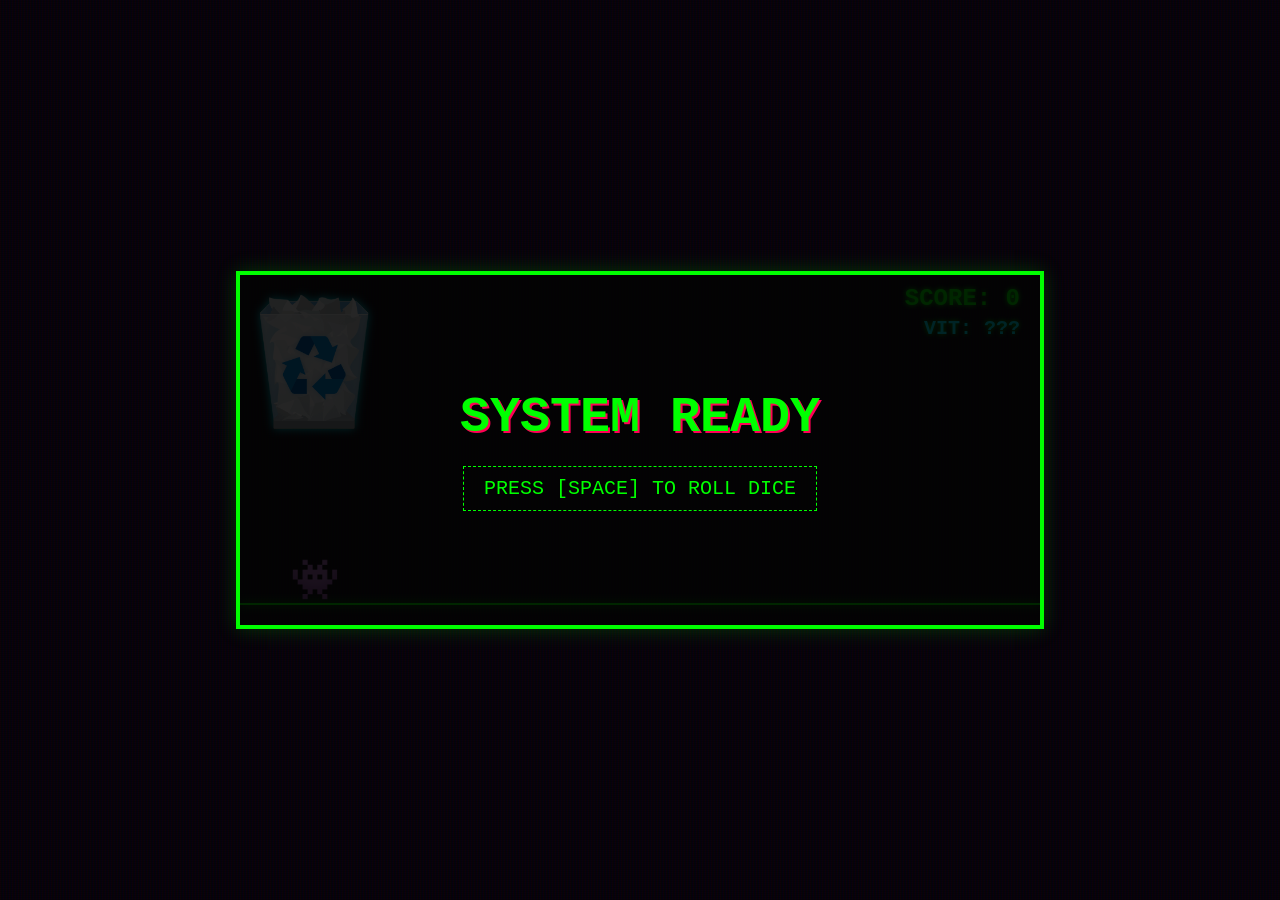
<file: level4.html>
<!DOCTYPE html>
<html lang="zh-TW">
<head>
    <meta charset="UTF-8">
    <meta name="viewport" content="width=device-width, initial-scale=1.0">
    <title>崩壞回收跑酷 - 命運骰子版</title>
    <link rel="stylesheet" href="level4.css">
</head>
<body>

    <div id="game-container">
        <div id="recycle-bin">
            <img src="recycle.png" alt="Recycle Bin">
        </div>
        
        <div class="info-panel">
            <div id="score-board">SCORE: 0</div>
            <div id="life-board">VIT: ???</div>
        </div>

        <div id="cheat-button" title="點擊啟用快速通關">
            <img src="core.png" alt="Cheat Chip">
        </div>

        <div id="ground"></div>
        <div id="player">👾</div>
        <div id="obstacle"></div>
        <div id="the-hand">
          <img src="hand.png" alt="The Hand">
        </div>

        <div id="dice-overlay">
            <div style="margin-bottom:10px; color:var(--glitch-cyan);">ROLLING FATE DICE...</div>
            <div id="dice-box">?</div>
            <div id="dice-msg" style="margin-top:10px;">GENERATING VITALITY</div>
        </div>

        <div id="msg-overlay">
            <div id="msg-title" style="color:var(--main-green);">SYSTEM READY</div>
            <div id="msg-subtitle">PRESS [SPACE] TO ROLL DICE</div>
        </div>
    </div>

    <script>
        const player = document.getElementById('player');
        const obstacle = document.getElementById('obstacle');
        const scoreBoard = document.getElementById('score-board');
        const lifeBoard = document.getElementById('life-board');
        const msgOverlay = document.getElementById('msg-overlay');
        const msgTitle = document.getElementById('msg-title');
        const msgSubtitle = document.getElementById('msg-subtitle');
        const theHand = document.getElementById('the-hand');
        const diceOverlay = document.getElementById('dice-overlay');
        const diceBox = document.getElementById('dice-box');
        const diceMsg = document.getElementById('dice-msg');
        const cheatBtn = document.getElementById('cheat-button');

        let score = 0;
        let lives = 0;
        let initialLives = 0; 
        
        let isRunning = false;
        let isGameOver = false;
        let isRolling = false; 
        let isInvincible = false; 
        
        let gameWon = false;   
        let canRestart = false; 

        let gameLoop;
        let scoreInterval;
        let cheatInterval; 

        // 監聽操作
        document.addEventListener('keydown', (e) => {
            if (e.code === 'Space') handleInput();
        });
        document.getElementById('game-container').addEventListener('click', handleInput);

        function handleInput() {
            if (isGameOver) {
                if (!canRestart) return; 

                if (gameWon) {
                    window.location.href = 'index.html';
                } else {
                    resetGame();
                }
                return;
            }

            if (!isRunning && !isRolling) {
                startDiceRoll();
            } else if (isRunning) {
                jump();
            }
        }

        cheatBtn.addEventListener('click', (e) => {
            e.stopPropagation(); 
            activateCheat();
        });

        // --- 階段 1: 擲骰子系統 ---
        function startDiceRoll() {
            isRolling = true;
            msgOverlay.style.display = 'none';
            diceOverlay.style.display = 'flex';
            diceBox.classList.add('dice-shake');

            let rollCount = 0;
            let rollInterval = setInterval(() => {
                diceBox.innerText = Math.floor(Math.random() * 6) + 1;
                rollCount++;
                
                if (rollCount > 20) {
                    clearInterval(rollInterval);
                    finishDiceRoll();
                }
            }, 80);
        }

        function finishDiceRoll() {
            diceBox.classList.remove('dice-shake');
            let finalLives = Math.floor(Math.random() * 6) + 1;
            
            lives = finalLives;
            initialLives = finalLives; 
            
            diceBox.innerText = lives;
            diceMsg.innerText = "VITALITY CONFIRMED";
            diceBox.style.color = "#fff";
            diceBox.style.borderColor = "#fff";

            updateLifeUI();

            setTimeout(() => {
                diceOverlay.style.display = 'none';
                isRolling = false;
                startGame();
            }, 1000);
        }

        function updateLifeUI() {
            let lifeBar = "♥".repeat(lives);
            lifeBoard.innerText = `VIT: ${lifeBar}`;
            
            if (lives <= 1) {
                lifeBoard.style.color = "var(--glitch-pink)"; 
            } else {
                lifeBoard.style.color = "var(--glitch-cyan)";
            }
        }

        // --- 階段 2: 遊戲邏輯 ---
        function startGame() {
            isRunning = true;
            isGameOver = false; 
            gameWon = false;
            canRestart = false;

            cheatBtn.style.display = 'block'; 
            
            // === 關鍵修復：重置障礙物狀態 ===
            obstacle.style.display = 'block'; // 確保顯示
            obstacle.style.animation = '';    // 清除 inline 的 'none' 設定，讓 CSS class 生效
            obstacle.style.left = '800px';    // 強制重置位置到右邊
            
            // 為了保證動畫重新觸發，先移除再加入 class
            obstacle.classList.remove('obstacle-move');
            void obstacle.offsetWidth; // 強制瀏覽器重繪 (Magic Reflow)
            obstacle.classList.add('obstacle-move');
            // =============================

            // === 關鍵修復：重置主角狀態 ===
            player.style.display = 'block'; // 確保主角顯示
            player.classList.remove('damage-blink'); // 移除受傷閃爍
            player.style.opacity = '1';
            // ===========================

            scoreInterval = setInterval(() => {
                if (!isGameOver) {
                    score++;
                    scoreBoard.innerText = "SCORE: " + score;
                    if (score >= 250) winGame(); 
                }
            }, 100);

            gameLoop = setInterval(checkCollision, 10);
        }

        function resetGame() {
            msgOverlay.style.display = 'none';
            theHand.style.display = 'none'; // 確保手掌消失
            
            score = 0;
            lives = initialLives; 
            scoreBoard.innerText = "SCORE: 0";
            updateLifeUI();

            if (cheatInterval) clearInterval(cheatInterval);
            isInvincible = false;
            
            startGame();
        }

        function jump() {
            if (!player.classList.contains('animate-jump')) {
                player.classList.add('animate-jump');
                setTimeout(() => {
                    player.classList.remove('animate-jump');
                }, 500);
            }
        }

        function checkCollision() {
            if (isInvincible) return;

            let pRect = player.getBoundingClientRect();
            let oRect = obstacle.getBoundingClientRect();

            if (
                pRect.right > oRect.left + 10 &&
                pRect.left < oRect.right - 10 &&
                pRect.bottom > oRect.top + 5
            ) {
                takeDamage();
            }
        }

        function takeDamage() {
            lives--; 
            updateLifeUI();

            if (lives <= 0) {
                triggerGameOver();
            } else {
                triggerInvincibility();
            }
        }

        function triggerInvincibility() {
            isInvincible = true;
            player.classList.add('damage-blink');
    
            setTimeout(() => {
                if (!cheatInterval) { 
                    isInvincible = false;
                    player.classList.remove('damage-blink');
                }
            }, 1500);
        }

        function triggerGameOver() {
            isGameOver = true; 
            isRunning = false;
            gameWon = false; 

            clearInterval(gameLoop);
            clearInterval(scoreInterval);

            // 這裡設定了 animation: none，所以在 startGame 必須清除它
            obstacle.style.animation = 'none';
            obstacle.style.display = 'none';

            let pTop = player.offsetTop;
            let pLeft = player.offsetLeft;
            player.style.display = 'none'; 
            
            theHand.style.display = 'block';
            theHand.style.left = (pLeft - 10) + 'px';
            theHand.style.top = (pTop - 50) + 'px';
            
            theHand.innerHTML = '<img src="hand.png" alt="The Hand" style="width:100px; filter: drop-shadow(0 0 10px var(--glitch-pink));"><span style="font-size:30px; position:absolute; top:50px; left:30px;">👾</span>';
            
            theHand.style.animation = "grabAndThrow 1.5s forwards ease-in-out";

            if (cheatInterval) clearInterval(cheatInterval); 
            cheatBtn.style.display = 'none'; 

            setTimeout(() => {
                theHand.style.display = 'none';
                theHand.innerHTML = '<img src="hand.png" alt="The Hand">';
                showEndScreen("GAME OVER", false);
            }, 1500);
        }

        function winGame() {
            isGameOver = true; 
            isRunning = false;
            gameWon = true; 

            clearInterval(gameLoop);
            clearInterval(scoreInterval);
            obstacle.classList.remove('obstacle-move');
            
            if (cheatInterval) clearInterval(cheatInterval); 
            cheatBtn.style.display = 'none'; 

            showEndScreen("MISSION COMPLETE", true);
        }

        function showEndScreen(text, isWin) {
            msgTitle.innerText = text;
            msgTitle.style.color = isWin ? 'var(--main-green)' : 'var(--glitch-pink)';
            
            if (isWin) {
                msgSubtitle.innerText = "PRESS [SPACE] TO RETURN HOME";
            } else {
                msgSubtitle.innerText = "PRESS [SPACE] TO RETRY";
            }
            
            msgSubtitle.style.display = 'block';
            msgOverlay.style.display = 'flex';
            canRestart = true;
        }

        function activateCheat() {
            if (isGameOver || !isRunning || cheatInterval) return;

            cheatBtn.style.filter = "drop-shadow(0 0 15px var(--main-green))";
            isInvincible = true;
            player.classList.add('damage-blink'); 

            cheatInterval = setInterval(() => {
                isInvincible = true; 
                score += 5; 
                scoreBoard.innerText = "SCORE: " + score;

                if (score >= 250) {
                    clearInterval(cheatInterval);
                    winGame();
            
                    cheatBtn.style.filter = "";
                    player.classList.remove('damage-blink'); 
                }
            }, 50); 
        }
    </script>
</body>
</html>
</file>
<file: level2.css>
:root {
    --bg-dark: #0f050a;
    --love-pink: #ff69b4;
    --love-dark: #880e4f;
    --glitch-cyan: #00ffff;
    --text-color: #ffeef8;
    --card-bg: rgba(255, 255, 255, 0.1);
}

body {
    margin: 0;
    padding: 0;
    background-color: var(--bg-dark);
    color: var(--text-color);
    font-family: 'Courier New', monospace;
    overflow: hidden;
    height: 100vh;
    display: flex;
    flex-direction: column;
    /* 網點背景 */
    background-image: radial-gradient(#33001b 15%, transparent 16%);
    background-size: 16px 16px;
    transition: background 1s;
}

/* --- HUD --- */
.top-hud {
    height: 60px;
    display: flex;
    justify-content: space-between;
    align-items: center;
    padding: 0 40px;
    background: rgba(0,0,0,0.5);
    border-bottom: 2px solid var(--love-pink);
    box-shadow: 0 0 15px var(--love-pink);
    z-index: 10;
}

.anger-box {
    display: flex;
    align-items: center;
    gap: 10px;
}

.anger-bar-bg {
    width: 200px;
    height: 15px;
    background: #333;
    border: 1px solid #fff;
    border-radius: 10px;
    overflow: hidden;
}

.anger-bar-fill {
    height: 100%;
    background: linear-gradient(90deg, #ffeb3b, #ff0000);
    transition: width 0.5s;
}

/* --- 遊戲主區域布局 --- */
.game-wrapper {
    display: flex;
    flex: 1;
    height: calc(100vh - 60px);
}

/* --- 左側 AVG 面板 --- */
.visual-novel-panel {
    flex: 1;
    display: flex;
    flex-direction: column;
    justify-content: flex-end;
    padding: 20px;
    position: relative;
    background: linear-gradient(90deg, rgba(0,0,0,0.8) 0%, transparent 100%);
}

.character-container {
    height: 70%;
    position: relative;
    display: flex;
    justify-content: center;
    align-items: center;
}

/* 純 CSS 角色剪影 (簡單的 Glitch Girl) */
.girl-silhouette {
    width: 200px;
    height: 300px;
    position: relative;
    filter: drop-shadow(0 0 10px var(--love-pink));
    transition: 0.5s;
}

.girl-head {
    width: 100px;
    height: 100px;
    background: #444;
    border-radius: 50%;
    position: absolute;
    top: 0;
    left: 50px;
    z-index: 2;
}

.girl-body {
    width: 120px;
    height: 200px;
    background: #333;
    position: absolute;
    top: 90px;
    left: 40px;
    border-radius: 40px 40px 0 0;
    clip-path: polygon(20% 0%, 80% 0%, 100% 100%, 0% 100%);
}

/* Glitch 特效層 */
.glitch-effect {
    position: absolute;
    top: 0; left: 0; width: 100%; height: 100%;
    background: repeating-linear-gradient(transparent 0, transparent 2px, var(--love-pink) 3px);
    opacity: 0.3;
    mix-blend-mode: overlay;
    animation: glitch-anim 2s infinite linear alternate-reverse;
}

/* 生氣時的樣式 */
.girl-silhouette.angry {
    filter: drop-shadow(0 0 20px red) grayscale(100%) contrast(1.5);
    transform: scale(1.1);
}
.girl-silhouette.angry .glitch-effect {
    background: repeating-linear-gradient(transparent 0, transparent 4px, red 6px);
    opacity: 0.6;
}

@keyframes glitch-anim {
    0% { clip-path: inset(10% 0 80% 0); transform: translate(-2px, 0); }
    20% { clip-path: inset(80% 0 10% 0); transform: translate(2px, 0); }
    40% { clip-path: inset(40% 0 50% 0); transform: translate(-2px, 0); }
    60% { clip-path: inset(20% 0 60% 0); transform: translate(2px, 0); }
    100% { clip-path: inset(10% 0 30% 0); transform: translate(0, 0); }
}

/* 對話框 */
.dialogue-box {
    background: rgba(255, 105, 180, 0.1);
    border: 2px solid var(--love-pink);
    padding: 20px;
    border-radius: 10px;
    min-height: 120px;
    margin-bottom: 20px;
    backdrop-filter: blur(5px);
    box-shadow: 0 0 20px rgba(255, 105, 180, 0.2);
}

.speaker-name {
    font-weight: bold;
    font-size: 1.2em;
    margin-bottom: 10px;
    text-shadow: 2px 2px 0 #000;
}

/* --- 右側 Canvas --- */
.canvas-container {
    flex: 1;
    display: flex;
    justify-content: center;
    align-items: center;
    position: relative;
}

canvas {
    background: rgba(0, 0, 0, 0.5);
    border: 2px solid var(--glitch-cyan);
    box-shadow: 0 0 30px rgba(0, 212, 255, 0.2);
    border-radius: 4px;
}

.canvas-overlay {
    position: absolute;
    top: 50%; left: 50%;
    transform: translate(-50%, -50%);
    color: var(--glitch-cyan);
    font-size: 24px;
    text-align: center;
    font-weight: bold;
    cursor: pointer;
    text-shadow: 0 0 10px var(--glitch-cyan);
    animation: blink 1.5s infinite;
}

/* --- 卡牌選擇 Modal --- */
.modal-overlay {
    position: fixed;
    top: 0; left: 0; width: 100%; height: 100%;
    background: rgba(0,0,0,0.85);
    display: none; /* JS 控制 */
    justify-content: center;
    align-items: center;
    z-index: 100;
    backdrop-filter: blur(8px);
}

.card-container {
    text-align: center;
    width: 100%;
}
.card-title {
    color: var(--love-pink);
    text-transform: uppercase;
    letter-spacing: 5px;
    margin-bottom: 30px;
}

.cards-wrapper {
    display: flex;
    justify-content: center;
    gap: 30px;
}

.card {
    background: linear-gradient(135deg, #222, #111);
    border: 2px solid #555;
    width: 200px;
    height: 300px;
    border-radius: 15px;
    padding: 20px;
    cursor: default; /* 修改：確保游標不顯示為點擊手勢 */
    transition: 0.3s;
    display: flex;
    flex-direction: column;
    justify-content: center;
    align-items: center;
    position: relative;
    overflow: hidden;
}

/* 為了保留您說的樣式，保留 Hover 但不做強烈互動，主要靠 .selected */
.card-icon { font-size: 50px; margin-bottom: 20px; }

/* --- ★ 卡牌鍵盤選擇樣式 (這是保留滑鼠點擊樣式的關鍵) --- */
.card.selected {
    transform: translateY(-20px) scale(1.1); /* 上浮放大 */
    box-shadow: 0 0 30px #ffffff !important; /* 強烈白光 */
    border-color: #ffffff !important;
    z-index: 10;
}

/* 安撫卡 */
.card-comfort { border-color: #4caf50; }
.card-comfort.selected { box-shadow: 0 0 30px #4caf50 !important; border-color: #4caf50 !important; } /* 加強選中時的顏色 */
.card-comfort h3 { color: #4caf50; }

/* 激怒卡 */
.card-enrage { border-color: #f44336; }
.card-enrage.selected { box-shadow: 0 0 30px #f44336 !important; border-color: #f44336 !important; } /* 加強選中時的顏色 */
.card-enrage h3 { color: #f44336; }

/* --- 結算畫面 --- */
.result-box {
    background: #000;
    border: 2px solid var(--text-color);
    padding: 40px;
    text-align: center;
    max-width: 500px;
    box-shadow: 0 0 50px rgba(255,255,255,0.2);
}

.patch-quote {
    margin-top: 20px;
    padding: 15px;
    background: rgba(0, 212, 255, 0.1);
    border-left: 4px solid var(--glitch-cyan);
    color: var(--glitch-cyan);
    font-style: italic;
    text-align: left;
}

.main-btn {
    margin-top: 30px;
    padding: 10px 30px;
    background: transparent;
    border: 1px solid var(--glitch-cyan);
    color: var(--glitch-cyan);
    font-size: 18px;
    cursor: pointer;
    transition: 0.3s;
}
.main-btn:hover { background: var(--glitch-cyan); color: #000; }
.main-btn.retry { border-color: red; color: red; }
.main-btn.retry:hover { background: red; color: white; }

/* RWD */
@media (max-width: 768px) {
    .game-wrapper { flex-direction: column-reverse; }
    .visual-novel-panel { height: 30%; }
    .canvas-container { height: 70%; }
    canvas { width: 100%; max-width: 350px; }
}

@keyframes blink { 50% { opacity: 0.5; } }

/* --- 過場劇情專用樣式 --- */
.console-wrapper {
    width: 80%;
    max-width: 700px;
    font-family: 'Courier New', monospace;
    font-size: 18px;
    line-height: 1.6;
    text-align: left;
}

.console-line {
    margin-bottom: 10px;
    opacity: 0;
    animation: fadeIn 0.5s forwards;
}

/* 角色對話顏色 */
.msg-system { color: #ff0000; font-weight: bold; text-shadow: 0 0 5px red; }
.msg-creator { color: #ffffff; background: #333; display: inline-block; padding: 2px 5px; }
.msg-patch { color: #00d4ff; font-weight: bold; }
.msg-cmd { color: #ffff00; font-style: italic; }

@keyframes fadeIn { from { opacity: 0; transform: translateY(5px); } to { opacity: 1; transform: translateY(0); } }

.loading-cursor {
    display: inline-block;
    color: #00ff00;
    animation: blink 1s infinite;
}

/* --- ★ 新增：Bug 治癒特效 --- */
/* 1. 聖光覆蓋層 */
.heal-effect {
    position: absolute;
    top: 50%; left: 50%;
    transform: translate(-50%, -50%);
    width: 0; height: 0;
    background: radial-gradient(circle, rgba(255,255,255,1) 0%, rgba(0,255,157,0) 70%);
    border-radius: 50%;
    opacity: 0;
    pointer-events: none;
    z-index: 20;
    mix-blend-mode: screen;
}

/* 觸發時的動畫 class */
.heal-anim {
    animation: holyNova 1.5s ease-out forwards;
}

@keyframes holyNova {
    0% { width: 0; height: 0; opacity: 1; }
    30% { width: 500px; height: 500px; opacity: 1; } /* 瞬間爆發 */
    100% { width: 800px; height: 800px; opacity: 0; } /* 淡出 */
}

/* 2. 女主角被治癒時的發光 */
.character-img.purified {
    filter: drop-shadow(0 0 30px #ffffff) brightness(1.5) !important;
    transform: scale(1.05);
    transition: 1s;
}

/* 3. +500 分數飄浮文字 (JS 動態生成時會用到，先寫好樣式) */
.floating-score {
    position: absolute;
    color: #00ff9d;
    font-size: 40px;
    font-weight: bold;
    text-shadow: 0 0 20px #ffffff;
    pointer-events: none;
    z-index: 100;
    animation: floatUp 2s ease-out forwards;
}

@keyframes floatUp {
    0% { transform: translateY(0) scale(1); opacity: 1; }
    100% { transform: translateY(-100px) scale(1.5); opacity: 0; }
}

/* 保持原有的警告樣式 */
.warning-style {
    border: 2px solid #ffeb3b !important;
    box-shadow: 0 0 15px #ffeb3b !important;
}
.warning-text {
    color: #ffeb3b !important;
    text-shadow: 2px 2px 0px #000;
}

/* --- 角色圖片樣式 --- */
.character-container {
    position: relative;
    display: flex;
    justify-content: center;
    align-items: center;
    height: 300px;
    overflow: hidden;
}

.character-img {
    max-width: 100%;
    max-height: 100%;
    object-fit: contain;
    filter: drop-shadow(0 0 10px #00d4ff) opacity(0.9);
    transition: all 0.3s ease;
}

/* 憤怒時的圖片樣式 - 40%以上觸發 */
.character-img.angry-mode {
    filter: drop-shadow(0 0 15px #ff0000) sepia(1) hue-rotate(-50deg) contrast(1.2);
    animation: shake 0.5s cubic-bezier(.36,.07,.19,.97) both infinite;
}

/* 顫抖動畫 */
@keyframes shake {
    10%, 90% { transform: translate3d(-1px, 0, 0); }
    20%, 80% { transform: translate3d(2px, 0, 0); }
    30%, 50%, 70% { transform: translate3d(-4px, 0, 0); }
    40%, 60% { transform: translate3d(4px, 0, 0); }
}

/* 雜訊效果覆蓋層 */
.glitch-effect {
    position: absolute;
    top: 0; left: 0; right: 0; bottom: 0;
    background: rgba(0,0,0,0.1);
    pointer-events: none;
    z-index: 10;
    display: none; 
}

/* --- ★ 新增：射擊模式特效 --- */
/* 當板子獲得射擊能力時，稍微發光 */
.paddle-shooting {
    box-shadow: 0 0 15px #ff00ff, 0 0 30px #ff00ff !important;
    background-color: #ff00ff !important;
    transition: all 0.3s ease;
}

/* --- ★ Level 2 -> 3 過場動畫專用樣式 --- */

/* 場景容器 */
.scene-container {
    position: absolute;
    top: 0; left: 0; width: 100%; height: 100%;
    pointer-events: none;
    z-index: 0; /* 在文字下方 */
    overflow: hidden;
    transition: opacity 1s;
    background: radial-gradient(circle at center, #1a1a1a 0%, #000 100%);
}

/* 確保文字浮在動畫之上 */
.console-wrapper {
    z-index: 10;
    position: relative;
    background: rgba(0, 0, 0, 0.7); /* 半透明黑底，讓後面的動畫若隱若現 */
    padding: 20px;
    border: 1px solid var(--glitch-cyan);
    border-radius: 10px;
    box-shadow: 0 0 20px rgba(0, 255, 255, 0.2);
}

/* --- 修改：地圖堆樣式 (模擬紙張堆積) --- */
.map-pile {
    position: absolute;
    bottom: -100px; /* 初始在畫面外 */
    right: 15%;     /* 位置設定 */
    
    /* 調整大小以符合像山的形狀 */
    width: 320px;   
    height: 350px;
    
    /* --- 核心視覺設計 --- */
    background-color: #e3e0d8; /* 紙張底色 */
    
    /* 利用雙重漸層模擬雜亂堆疊的紙張邊緣 */
    background-image: 
        /* 第一層紋理：向右傾斜的紙堆 */
        repeating-linear-gradient(
            105deg,
            rgba(255, 255, 255, 0.8) 0px,
            rgba(255, 255, 255, 0.8) 10px,
            #c0b8a0 10px, 
            #c0b8a0 11px
        ),
        /* 第二層紋理：向左傾斜的紙堆，疊加出混亂感 */
        repeating-linear-gradient(
            75deg,
            rgba(255, 255, 255, 0.5) 0px,
            rgba(255, 255, 255, 0.5) 8px,
            #a09880 8px, 
            #a09880 9px
        );
    
    /* 混合模式讓兩層紋理融合 */
    background-blend-mode: multiply;

    /* --- 形狀剪裁 --- */
    /* 模擬附圖那種不規則的山形/圓錐狀 */
    clip-path: polygon(
        50% 0%,    /* 頂端尖角 */
        55% 10%, 65% 15%, 60% 25%, 75% 35%, 70% 50%, 85% 65%, 80% 80%, 100% 100%, /* 右側鋸齒 */
        0% 100%,   /* 底部左側 */
        15% 85%, 10% 70%, 25% 55%, 20% 40%, 35% 25%, 30% 15%, 40% 10% /* 左側鋸齒 */
    );

    /* --- 特效 --- */
    /* 陰影 + 泛黃濾鏡 (讓它看起來像舊地圖) */
    filter: drop-shadow(10px 10px 15px rgba(0,0,0,0.8)) sepia(0.4) contrast(1.1);
    
    transition: bottom 1s cubic-bezier(0.175, 0.885, 0.32, 1.275), opacity 1s;
    opacity: 0;
    z-index: 5;
}

/* 進場動畫狀態 */
.map-pile.visible {
    bottom: 0;
    opacity: 1;
}

/* 下落的地圖碎片 */
.falling-map {
    position: absolute;
    top: -50px;
    width: 30px;
    height: 40px;
    background-color: #eee;
    border: 2px solid #ff0055;
    opacity: 0.8;
    font-size: 20px;
    display: flex;
    justify-content: center;
    align-items: center;
    animation: fallDown 1.5s linear forwards;
}

@keyframes fallDown {
    0% { transform: translateY(0) rotate(0deg); opacity: 1; }
    80% { opacity: 1; }
    100% { transform: translateY(100vh) rotate(360deg); opacity: 0; }
}

/* 帕奇 (左側進入) */
.patch-actor {
    position: absolute;
    bottom: 20px;
    left: -150px; /* 初始在畫面外 */
    display: flex;
    flex-direction: column;
    align-items: center;
    transition: left 3s linear;
    filter: drop-shadow(0 0 10px var(--glitch-cyan));
}

.patch-actor.walk-in {
    left: 60%; /* 走到地圖堆前 */
}

.patch-body {
    font-size: 80px;
    animation: bounce 0.5s infinite alternate;
}

.patch-name-tag {
    background: var(--glitch-cyan);
    color: #000;
    padding: 2px 8px;
    font-weight: bold;
    font-size: 12px;
}

@keyframes bounce {
    from { transform: translateY(0); }
    to { transform: translateY(-10px); }
}
</file>
<file: level3.css>
/* --- 1. 風格與變數設定 (Theme Variables) --- */
:root {
    /* 預設：Data (駭客綠) */
    --bg-color: #050505;
    --card-bg: #111;
    --accent-color: #00ff9d; /* 主要霓虹色 */
    --text-color: #e0e0e0;
    --error-color: #ff3366;
    --hud-bg: rgba(0, 255, 157, 0.05);
    --grid-gap: 10px;
    --scanline-opacity: 0.1;
}

/* 明亮風 (Cyber Corporate) */
[data-theme="light"] {
    --bg-color: #f0f2f5;
    --card-bg: #ffffff;
    --accent-color: #007bff; /* 科技藍 */
    --text-color: #333333;
    --error-color: #dc3545;
    --hud-bg: rgba(0, 123, 255, 0.1);
    --scanline-opacity: 0.05; /* 掃描線變淡 */
}

/* 黑暗風 (Warning / Sith) */
[data-theme="dark"] {
    --bg-color: #1a0505;
    --card-bg: #2d1b1b;
    --accent-color: #ffcc00; /* 警告黃/橘 */
    --text-color: #ffcccc;
    --error-color: #ff0000;
    --hud-bg: rgba(255, 204, 0, 0.05);
    --scanline-opacity: 0.15;
}

* { box-sizing: border-box; }

body {
    margin: 0; padding: 0;
    background-color: var(--bg-color);
    color: var(--text-color);
    font-family: 'Courier New', Courier, monospace;
    width: 100vw; height: 100vh;
    overflow: hidden;
    transition: background-color 0.5s, color 0.5s; /* 風格切換動畫 */
}

/* 掃描線特效 */
.scanline {
    position: fixed; top: 0; left: 0; width: 100vw; height: 100vh;
    background: linear-gradient(to bottom, rgba(255,255,255,0), rgba(255,255,255,0) 50%, #000 50%, #000);
    background-size: 100% 4px; 
    opacity: var(--scanline-opacity); /* 使用變數 */
    pointer-events: none; z-index: 50;
}

/* --- 主容器 --- */
.game-wrapper {
    width: 100%; height: 100%;
    display: flex; flex-direction: column;
    padding: 10px;
}

/* --- HUD --- */
.hud {
    display: flex; justify-content: space-between; align-items: center; /* 修正對齊 */
    padding: 10px 20px;
    background: var(--hud-bg);
    border: 1px solid var(--accent-color);
    border-radius: 5px;
    margin-bottom: 10px;
    flex-shrink: 0;
    transition: 0.5s;
}

.info-group {
    display: flex; gap: 20px; /* 讓左側資訊靠在一起 */
}

.info-box { text-align: center; }
.label { display: block; font-size: 0.7rem; opacity: 0.7; letter-spacing: 1px; }
.value { font-size: 1.2rem; font-weight: bold; color: var(--accent-color); text-shadow: 0 0 5px var(--accent-color); }
.blink { animation: blink 0.8s infinite; color: var(--error-color); }
@keyframes blink { 50% { opacity: 0.3; } }

/* 設定按鈕樣式 (移植自 Level 1) */
.btn-style {
    background: transparent;
    border: 1px solid var(--accent-color);
    color: var(--accent-color); /* 跟隨主色 */
    padding: 5px 15px;
    cursor: pointer;
    border-radius: 4px;
    transition: 0.3s;
    font-weight: bold;
    font-family: inherit;
    font-size: 0.9rem;
    display: flex; align-items: center; gap: 5px;
}
.btn-style:hover {
    background: var(--accent-color);
    color: var(--bg-color); /* 反白 */
    box-shadow: 0 0 10px var(--accent-color);
}

/* --- 網格容器 (5x4) --- */
.grid-container {
    display: grid;
    grid-template-columns: repeat(5, 1fr);
    grid-template-rows: repeat(4, 1fr);
    gap: var(--grid-gap);
    width: 100%; flex: 1; perspective: 1000px;
}

/* --- 卡牌 --- */
.card {
    width: 100%; height: 100%; position: relative;
    transform-style: preserve-3d;
    transition: transform 0.4s cubic-bezier(0.175, 0.885, 0.32, 1.275);
    cursor: pointer;
}
.card.flipped { transform: rotateY(180deg); }
.card.matched {
    transform: rotateY(180deg) scale(0.9);
    opacity: 0; pointer-events: none;
    transition: opacity 0.5s ease-out, transform 0.5s;
}

.card-face {
    position: absolute; width: 100%; height: 100%;
    backface-visibility: hidden;
    display: flex; justify-content: center; align-items: center;
    border-radius: 4px; border: 1px solid #333;
    background: var(--card-bg);
    box-shadow: 0 0 10px rgba(0,0,0,0.5);
    transition: background-color 0.5s;
}

/* 正面 */
.card-front { border: 1px solid rgba(128, 128, 128, 0.3); }
.card-front:hover { border-color: var(--accent-color); box-shadow: 0 0 15px var(--accent-color); }

.loader {
    width: 40px; height: 40px;
    border: 4px solid #333;
    border-top: 4px solid var(--accent-color);
    border-radius: 50%;
    animation: spin 1s linear infinite;
}
@keyframes spin { 100% { transform: rotate(360deg); } }

/* 背面 */
.card-back {
    transform: rotateY(180deg);
    background: #222; /* 稍微亮一點的黑，避免跟圖案混淆 */
    font-size: min(12vw, 10vh);
    border: 1px solid var(--accent-color);
    color: #fff; /* 圖案顏色 */
    user-select: none;
}
/* 在明亮模式下，卡背圖案顏色微調 */
[data-theme="light"] .card-back { background: #fff; color: #333; border: 1px solid #ccc; }


/* --- Modal (通用彈窗與設定選單) --- */
.modal {
    position: fixed; top: 0; left: 0; width: 100%; height: 100%;
    background: rgba(0,0,0,0.9); /* 預設深色遮罩 */
    display: flex; justify-content: center; align-items: center; z-index: 100;
    backdrop-filter: blur(5px);
}
[data-theme="light"] .modal { background: rgba(255,255,255,0.8); }

.hidden { display: none !important; }

.modal-content {
    background: var(--bg-color);
    border: 2px solid var(--accent-color); padding: 30px;
    max-width: 600px; width: 90%; text-align: center;
    box-shadow: 0 0 30px rgba(0,0,0,0.5);
    transition: 0.5s;
}

.glitch-title { font-size: 2.5rem; margin-bottom: 20px; color: var(--accent-color); letter-spacing: 5px; }
.story-text { text-align: left; margin-bottom: 20px; line-height: 1.6; color: var(--text-color); }
.char-name { color: #ff00ff; font-weight: bold; }

.mission-box { 
    border: 1px dashed #666; padding: 10px; margin: 20px 0; 
    background: rgba(128,128,128,0.1); 
    color: var(--text-color);
}

.action-btn {
    background: var(--accent-color); color: var(--bg-color); border: none; padding: 15px 40px;
    font-size: 1.2rem; font-weight: bold; cursor: pointer; text-transform: uppercase;
    font-family: inherit;
}
.action-btn:hover { filter: brightness(1.2); box-shadow: 0 0 20px var(--accent-color); }

/* 設定選單專用按鈕 */
.settings-btn-group { display: flex; flex-direction: column; gap: 10px; margin-bottom: 20px; }

/* 1. 作弊按鈕：偽裝成故障像素 */
.cheat-pixel {
    position: absolute;
    top: 15px;
    right: 15px;
    width: 10px;
    height: 10px;
    background-color: var(--accent-color);
    opacity: 0.2;
    z-index: 2000; /* ★ 確保最上層 */
    cursor: help;
    animation: pixel-flicker 3s infinite;
}

.cheat-pixel:hover {
    opacity: 1;
    box-shadow: 0 0 10px var(--accent-color);
    transform: scale(1.5);
}

@keyframes pixel-flicker {
    0%, 100% { opacity: 0.2; }
    5% { opacity: 0; }
    10% { opacity: 0.2; }
    50% { opacity: 0.1; }
    55% { opacity: 0.3; background-color: var(--error-color); } /* 偶爾變紅 */
    60% { opacity: 0.2; background-color: var(--accent-color); }
}

/* 2. 隱藏劇情視窗 */
#story-ui {
    display: none; 
    position: fixed; top: 0; left: 0; width: 100%; height: 100%;
    background: rgba(0,0,0,0.95);
    backdrop-filter: blur(10px);
    z-index: 9999; /* ★ 修改：設為最高，確保顯示在最上層 */
    justify-content: center; align-items: center;
}

.story-box-wide {
    max-width: 700px; width: 90%;
    border: 2px solid var(--accent-color);
    background: #000;
    display: flex;
    flex-direction: row;
    box-shadow: 0 0 50px rgba(0, 255, 157, 0.2);
    animation: modalPop 0.3s ease-out;
}

@keyframes modalPop { from { transform: scale(0.8); opacity: 0; } to { transform: scale(1); opacity: 1; } }

.story-visual {
    width: 35%;
    background: #111;
    border-right: 1px solid var(--accent-color);
    display: flex; justify-content: center; align-items: center;
    overflow: hidden; position: relative;
}

.story-avatar {
    font-size: 80px;
    animation: float 3s ease-in-out infinite;
}

@keyframes float { 0%, 100% { transform: translateY(0); } 50% { transform: translateY(-10px); } }

.story-content {
    width: 65%; padding: 30px;
    display: flex; flex-direction: column; justify-content: center;
}

.story-header {
    color: var(--error-color);
    font-size: 1.2rem; font-weight: bold;
    border-bottom: 1px dashed var(--error-color);
    padding-bottom: 10px; margin-bottom: 15px;
    letter-spacing: 2px;
}

.story-body {
    color: var(--text-color); line-height: 1.6; font-size: 1rem;
    min-height: 100px;
}

.story-hint {
    margin-top: 20px; color: #666; font-size: 0.8rem; text-align: right;
    animation: blink 1s infinite;
}

/* RWD */
@media (max-width: 600px) {
    .story-box-wide { flex-direction: column; }
    .story-visual { width: 100%; height: 150px; border-right: none; border-bottom: 1px solid var(--accent-color); }
    .story-content { width: 100%; }
}

/* --- ★ 修改：命運輪盤樣式 (無指針版) --- */
.roulette-content {
    background: #111;
    border: 2px solid var(--accent-color);
    width: 400px;
    max-width: 90%;
    display: flex;
    flex-direction: column;
    align-items: center;
    position: relative;
    overflow: hidden;
}

/* 輪盤容器 */
.roulette-container {
    position: relative;
    width: 250px;
    height: 250px;
    margin: 20px 0;
    border-radius: 50%;
    box-shadow: 0 0 30px rgba(0,0,0,0.5);
    border: 8px solid #222;
}

/* 輪盤本體 (雙色圓餅圖) */
.wheel {
    width: 100%;
    height: 100%;
    border-radius: 50%;
    /* 6等分，交替顏色 */
    background: conic-gradient(
        var(--accent-color) 0deg 60deg,
        #333 60deg 120deg,
        var(--accent-color) 120deg 180deg,
        #333 180deg 240deg,
        var(--accent-color) 240deg 300deg,
        #333 300deg 360deg
    );
    position: relative;
    transform: rotate(30deg); 
}

/* 輪盤中心裝飾 */
.wheel::after {
    content: '';
    position: absolute;
    top: 50%; left: 50%;
    transform: translate(-50%, -50%);
    width: 50px; height: 50px;
    background: #000;
    border: 2px solid var(--accent-color);
    border-radius: 50%;
    z-index: 5;
    box-shadow: 0 0 10px rgba(0,0,0,0.8);
}

/* 輪盤上的文字標籤 */
.wheel-label {
    position: absolute;
    top: 50%; left: 50%;
    width: 100%; height: 100%;
    text-align: center;
    /* 利用 CSS 變數計算旋轉角度 */
    transform: translate(-50%, -50%) rotate(calc(var(--i) * 60deg + 30deg)); 
    pointer-events: none;
}

.wheel-label span {
    display: block;
    margin-top: 10px; /* 文字靠近外圈 */
    font-size: 1rem;
    font-weight: bold;
    color: #fff;
    text-shadow: 0 0 3px #000;
    transform: rotate(0deg); 
}

/* --- 小球動畫系統 --- */
.ball-container {
    position: absolute;
    top: 0; left: 0;
    width: 100%; height: 100%;
    border-radius: 50%;
    pointer-events: none;
    z-index: 6;
}

.ball {
    position: absolute;
    top: 5px; /* 這裡決定球離邊緣的距離 */
    left: 50%;
    transform: translateX(-50%);
    width: 14px;
    height: 14px;
    background: #fff;
    border-radius: 50%;
    box-shadow: 
        0 0 5px #fff, 
        inset -3px -3px 3px rgba(0,0,0,0.5),
        0 0 10px var(--accent-color);
}

.roulette-result-text {
    font-size: 1.5rem;
    font-weight: bold;
    color: var(--accent-color);
    margin-top: 10px;
    min-height: 30px;
    font-family: 'Courier New', monospace;
}

/* 主題適配 */
[data-theme="light"] .wheel {
    background: conic-gradient(
        var(--accent-color) 0deg 60deg,
        #ddd 60deg 120deg,
        var(--accent-color) 120deg 180deg,
        #ddd 180deg 240deg,
        var(--accent-color) 240deg 300deg,
        #ddd 300deg 360deg
    );
}
[data-theme="light"] .wheel-label span { color: #000; text-shadow: none; }

/* =========================================
   ★ Level 3 -> 4 過場動畫專用樣式 (加強版)
   ========================================= */

/* 1. 崩潰畫面重新佈局 */
.crash-container {
    position: absolute;
    top: 0; left: 0; width: 100%; height: 100%;
    display: flex;
    flex-direction: row; 
    align-items: center;
    justify-content: flex-start;
    padding: 5%;
    background-color: #000; /* 配合你的背景圖，用全黑 */
    color: var(--error-color); /* 使用紅字 */
    font-family: 'Segoe UI', sans-serif;
    z-index: 100; /* 確保在最上層 */
    overflow: hidden;
}

.crash-content-left {
    flex: 1; 
    max-width: 60%; 
}

.crash-face {
    font-size: 12rem; 
    margin-bottom: 20px;
    line-height: 1;
}

.crash-text {
    font-size: 1.8rem;
    line-height: 1.5;
    white-space: pre-wrap; 
}

/* 2. 對話框樣式調整 */
.console-wrapper.transition-mode {
    position: absolute;
    right: 5%; 
    bottom: 20%; 
    width: 35%; 
    max-width: 500px;
    background: rgba(0, 0, 0, 0.9); 
    border: none; 
    border-left: 3px solid var(--error-color); 
    padding: 20px;
    border-radius: 5px;
    box-shadow: none; 
}

.console-line {
    margin-bottom: 15px;
    opacity: 0;
    animation: fadeInUp 0.5s forwards;
    font-size: 1.1rem;
}

/* 3. 玻璃破碎特效 */
@keyframes shatter-shake {
    0% { transform: translate(0, 0) rotate(0deg); }
    20% { transform: translate(-10px, 5px) rotate(-1deg); }
    40% { transform: translate(10px, -5px) rotate(1deg); }
    60% { transform: translate(-10px, 0px) rotate(0deg); filter: brightness(2); } 
    80% { transform: translate(10px, 5px) rotate(-1deg); opacity: 1; }
    100% { transform: scale(1.5) rotate(5deg); opacity: 0; filter: brightness(5); } 
}

.crash-container.shattering {
    animation: shatter-shake 0.8s cubic-bezier(0.36, 0.07, 0.19, 0.97) forwards;
    pointer-events: none; 
}

/* 4. 桌面場景層 */
#desktop-layer {
    position: absolute;
    top: 0; left: 0; width: 100%; height: 100%;
    background-color: #000; 
    z-index: 50; 
    opacity: 0;
    transition: opacity 1s;
    overflow: hidden;
}

#desktop-layer.visible {
    opacity: 1;
}

/* 5. 發光圖示 */
.desktop-icons-container {
    position: absolute;
    top: 30px;
    left: 30px;
    display: flex;
    flex-direction: column;
    gap: 25px;
}

.desktop-icon {
    width: 60px;
    height: 60px;
    font-size: 40px;
    display: flex;
    flex-direction: column;
    align-items: center;
    justify-content: center;
    color: #fff;
    text-shadow: 0 0 10px #00ffff;
    cursor: pointer;
    filter: drop-shadow(0 0 15px #00ffff);
    animation: icon-pulse 2s infinite alternate;
}

/* --- 修正：桌面圖示內的圖片樣式 --- */
.desktop-icon img {
    width: 45px;   
    height: 52px;
}

/* --- 修正：垃圾桶特定樣式 (針對圖片做發光) --- */
.icon-trash {
    filter: drop-shadow(0 0 5px #ff3333); 
}

/* 滑鼠移過去時光芒變強 */
.icon-trash:hover {
    filter: drop-shadow(0 0 15px #ff0000); 
    transform: scale(1.1); /* 微微放大 */
}

.icon-label {
    font-size: 12px;
    margin-top: 5px;
    text-shadow: none;
    filter: none;
    opacity: 0.8;
    text-align: center;
}

@keyframes icon-pulse {
    from { filter: drop-shadow(0 0 10px currentColor); transform: scale(1); }
    to { filter: drop-shadow(0 0 25px currentColor); transform: scale(1.1); }
}

/* 6. 角色演出 */
#patch-actor-desktop {
    position: absolute;
    bottom: 20%;
    right: -100px; /* 初始在畫面外 */
    font-size: 80px;
    filter: drop-shadow(0 0 10px var(--accent-color));
    transition: right 1s ease-out, transform 0.3s;
    opacity: 0;
}

#patch-actor-desktop.fade-in {
    right: 20%;
    opacity: 1;
}

#patch-actor-desktop.jump {
    animation: patch-jump-anim 0.5s ease-out;
}
@keyframes patch-jump-anim {
    0%, 100% { transform: translateY(0) scale(1); }
    50% { transform: translateY(-100px) scale(1.1); } 
}

#patch-actor-desktop.run-left {
    right: 120%; /* 跑到左側畫面外 */
    transition: right 2s cubic-bezier(0.25, 0.46, 0.45, 0.94); 
    transform: scaleX(-1); /* 面向左邊跑 */
}

/* 寫實大手 */
#hand-actor {
    position: absolute;
    top: -300px; /* 初始在畫面外 */
    right: 10%;
    width: 250px; 
    height: auto;
    z-index: 60;
    opacity: 0.9;
    filter: drop-shadow(0 10px 20px rgba(0,0,0,0.5));
    transition: top 1s ease-out, transform 1.5s;
}

#hand-actor.appear {
    top: 10%; 
}

#hand-actor.grab-fail {
    top: 50%; /* 往下抓 */
    transform: translateX(-100px) scale(1.1) rotate(-10deg); 
    transition: top 0.5s cubic-bezier(0.25, 0.46, 0.45, 0.94), transform 0.5s cubic-bezier(0.25, 0.46, 0.45, 0.94);
}

.realistic-hand-img {
    width: 100%;
    transform: rotate(180deg); 
}

.realistic-hand-img {
    width: 100%;
    /* ★ 修改：原本是 180deg，如果現在是顛倒的，改成 0deg 試試看 */
    transform: rotate(0deg); 
}

/* --- 修正：補上遺失的動畫關鍵影格 --- */
@keyframes fadeInUp {
    from {
        opacity: 0;
        transform: translateY(10px);
    }
    to {
        opacity: 1;
        transform: translateY(0);
    }
}

/* --- 修正：確保對話框層級高於桌面背景和崩潰畫面 --- */
.console-wrapper.transition-mode {
    position: absolute;
    /* 設定：置中並靠上 */
    left: 50%;
    top: 30%; /* 設在畫面高度 30% 的位置，避開底部 */
    transform: translate(-50%, -50%); /* 完美的水平垂直置中校正 */
    width: 80%; /* 寬度變寬，因為單行文字可能比較長 */
    max-width: 800px;
    /* 外觀調整：單句顯示適合置中，拿掉左邊的紅線，改用底部紅線或純文字 */
    background: transparent; /* 背景透明，讓文字直接浮在黑底上更有感覺 */
    border: none; 
    text-align: center; /* 文字置中 */
    font-size: 0.8rem; 
    text-shadow: 0 0 10px #000; /* 增加文字陰影以防背景干擾 */
    
    /* ★ 新增：確保在圖層最上方，不然會被 crash-screen 蓋住 */
    z-index: 200; 
}

/* ★ 讓文字出現時的動畫更平滑 */
.console-line {
    margin-bottom: 0; /* 單句不需要 margin */
    opacity: 0;
    animation: textFadeIn 0.5s forwards;
    font-size: 1.0rem;
    line-height: 1.5;
}

@keyframes textFadeIn {
    from { opacity: 0; transform: translateY(10px) scale(0.95); }
    to { opacity: 1; transform: translateY(0) scale(1); }
}
</file>
<file: level4.css>
/* =========================================
           1. 視覺風格 (Cyberpunk/Glitch)
           ========================================= */
        :root {
            --bg-color: #050008;
            --main-green: #0f0;
            --glitch-pink: #ff0055;
            --glitch-cyan: #00f0ff;
            --text-color: #0f0;
            --font-main: 'Courier New', monospace;
        }

        body {
            margin: 0; padding: 0;
            width: 100vw; height: 100vh;
            background-color: var(--bg-color);
            color: var(--text-color);
            font-family: var(--font-main);
            overflow: hidden;
            display: flex;
            justify-content: center; align-items: center;
        }

        body::before {
            content: ""; position: absolute; top: 0; left: 0; width: 100%; height: 100%;
            background: linear-gradient(rgba(18, 16, 16, 0) 50%, rgba(0, 0, 0, 0.25) 50%), 
                        linear-gradient(90deg, rgba(255, 0, 0, 0.06), rgba(0, 255, 0, 0.02), rgba(0, 0, 255, 0.06));
            background-size: 100% 2px, 3px 100%;
            pointer-events: none; z-index: 0;
        }

        /* =========================================
           2. 遊戲主畫面
           ========================================= */
        #game-container {
            width: 800px; height: 350px;
            border: 4px solid var(--main-green);
            background-color: rgba(255, 255, 255, 0.05);
            position: relative;
            overflow: hidden;
            box-shadow: 0 0 20px rgba(0, 255, 0, 0.2);
            user-select: none;
            z-index: 10;
        }

        #ground {
            width: 100%; height: 2px;
            background-color: var(--main-green);
            position: absolute; bottom: 20px;
            box-shadow: 0 0 10px var(--main-green);
        }

        #player {
            font-size: 40px; 
            position: absolute; bottom: 20px; left: 50px; 
            z-index: 2;
            transform-origin: bottom center; 
        }

        /* 受傷時的無敵閃爍特效 */
        .damage-blink {
            animation: blink-red 0.2s infinite;
        }

        #obstacle {
            width: 30px; height: 30px;
            background-color: var(--glitch-pink);
            position: absolute; bottom: 20px; left: 800px; 
            box-shadow: 0 0 15px var(--glitch-pink);
            display: none;
            border-radius: 4px;
        }

        /* --- 修改處：更新資源回收桶樣式 --- */
        #recycle-bin {
            position: absolute; top: 10px; left: 10px; 
            /* font-size: 50px;  <-- 已移除，改用圖片控制大小 */
            z-index: 1;
        }
        
        /* 新增：控制資源回收桶圖片的大小與特效 */
        #recycle-bin img {
            width: 120px;
            height: auto;
            /* 添加一點與主題相符的發光效果 */
            filter: drop-shadow(0 0 5px var(--glitch-cyan));
        }
        /* -------------------------------- */

        #the-hand {
            position: absolute; display: none; z-index: 20;
            left: 0; top: 0;
            /* 移除 font-size: 60px; */
        }

        #the-hand img {
            width: 100px; /* 設定手掌圖片寬度 */
            height: auto;
            filter: drop-shadow(0 0 10px var(--glitch-pink)); /* 增加一點發光特效 */
        }

        /* 介面資訊欄 */
        .info-panel {
            position: absolute; top: 10px; right: 20px;
            text-align: right;
            font-weight: bold;
            text-shadow: 0 0 5px var(--main-green);
        }

        #score-board { font-size: 24px; display: block; }
        #life-board { 
            font-size: 20px; 
            color: var(--glitch-cyan);
            margin-top: 5px; 
            display: block;
        }

        /* 命運骰子顯示層 */
        #dice-overlay {
            position: absolute; top: 0; left: 0; width: 100%; height: 100%;
            background: rgba(0,0,0,0.9);
            display: none;
            flex-direction: column; justify-content: center; align-items: center;
            z-index: 50;
        }
        
        #dice-box {
            width: 100px; height: 100px;
            border: 4px solid var(--glitch-cyan);
            display: flex; justify-content: center; align-items: center;
            font-size: 60px; color: var(--glitch-cyan);
            box-shadow: 0 0 30px var(--glitch-cyan);
            margin-bottom: 20px;
        }

        /* 訊息視窗 */
        #msg-overlay {
            position: absolute; top: 0; left: 0; width: 100%; height: 100%;
            background-color: rgba(0, 0, 0, 0.85);
            display: flex;
            flex-direction: column; 
            justify-content: center; 
            align-items: center;
            z-index: 100;
        }

        #msg-title {
            font-size: 50px; margin-bottom: 20px; font-weight: bold;
            text-shadow: 2px 2px var(--glitch-pink);
        }

        #msg-subtitle {
            font-size: 20px; 
            animation: text-blink 1s infinite;
            border: 1px dashed var(--main-green);
            padding: 10px 20px;
        }

        /* =========================================
           3. 動畫定義
           ========================================= */
        
        .animate-jump { animation: jump 0.5s linear; }
        @keyframes jump {
            0% { bottom: 20px; } 30% { bottom: 130px; } 70% { bottom: 130px; } 100% { bottom: 20px; }
        }

        .obstacle-move { animation: moveObstacle 1.5s infinite linear; }
        @keyframes moveObstacle {
            0% { left: 800px; } 100% { left: -40px; }
        }

        @keyframes grabAndThrow {
            0% { top: 150px; left: 50px; transform: scale(1) rotate(0deg); }
            20% { top: 200px; left: 50px; }
            40% { top: 200px; left: 50px; transform: rotate(-10deg); }
            100% { top: 30px; left: 30px; transform: rotate(-90deg) scale(0.5); }
        }

        @keyframes text-blink { 50% { opacity: 0; } }
        
        /* 受傷紅閃 */
        @keyframes blink-red {
            0% { filter: drop-shadow(0 0 5px red); opacity: 1; }
            50% { filter: drop-shadow(0 0 10px red); opacity: 0.3; }
            100% { filter: drop-shadow(0 0 5px red); opacity: 1; }
        }

        /* 骰子震動 */
        .dice-shake { animation: shake 0.1s infinite; }
        @keyframes shake {
            0% { transform: translate(1px, 1px) rotate(0deg); }
            25% { transform: translate(-1px, -2px) rotate(-1deg); }
            50% { transform: translate(-3px, 0px) rotate(1deg); }
            75% { transform: translate(3px, 2px) rotate(0deg); }
            100% { transform: translate(1px, -1px) rotate(-1deg); }
        }

        /* --- 作弊晶片按鈕樣式 --- */
        #cheat-button {
            position: absolute;
            top: 20px;
            right: 180px; /* 放在分數板左側 */
            width: 50px; height: 50px;
            cursor: pointer; z-index: 30;
            display: none; /* 遊戲開始前隱藏 */
            transition: transform 0.1s;
        }
        #cheat-button:active { transform: scale(0.9); }
        #cheat-button img {
            width: 100%; height: auto;
            border-radius: 8px;
            border: 2px solid var(--glitch-cyan);
            box-shadow: 0 0 10px var(--glitch-cyan);
        }
</file>
